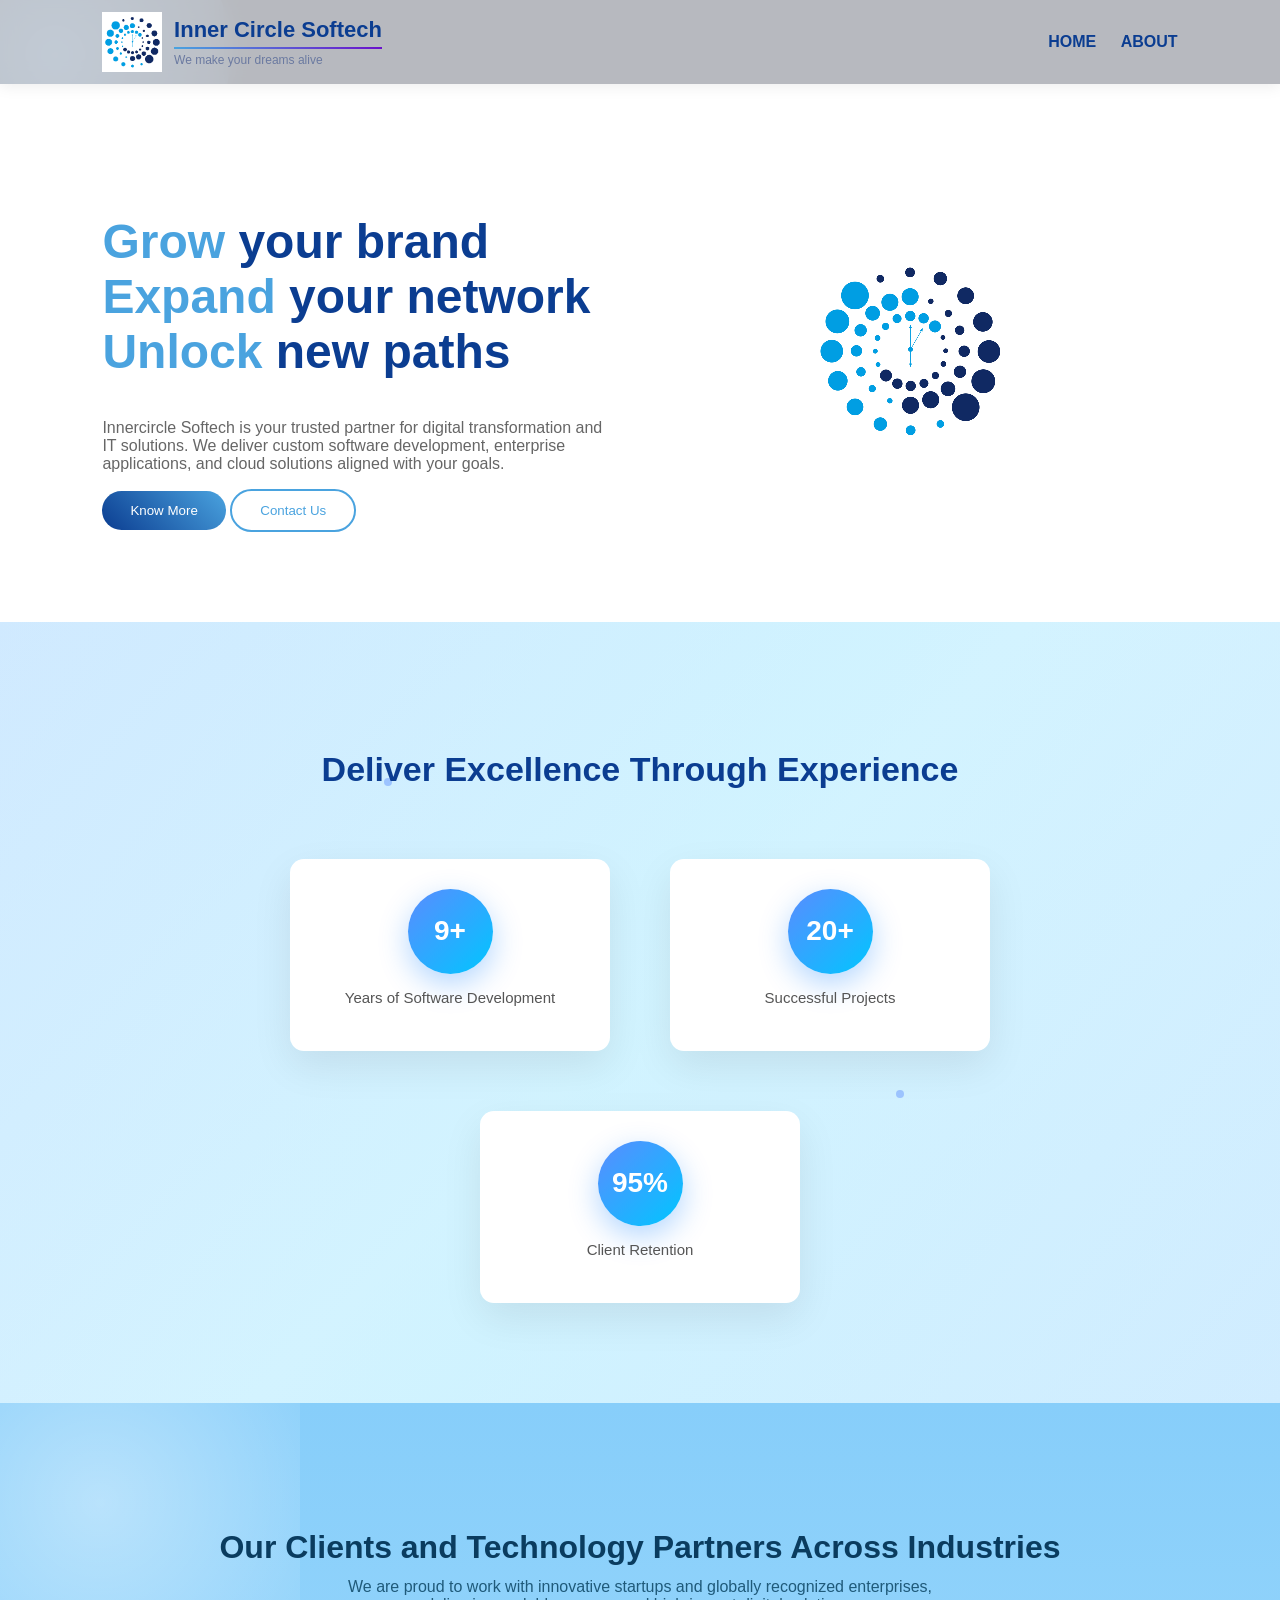
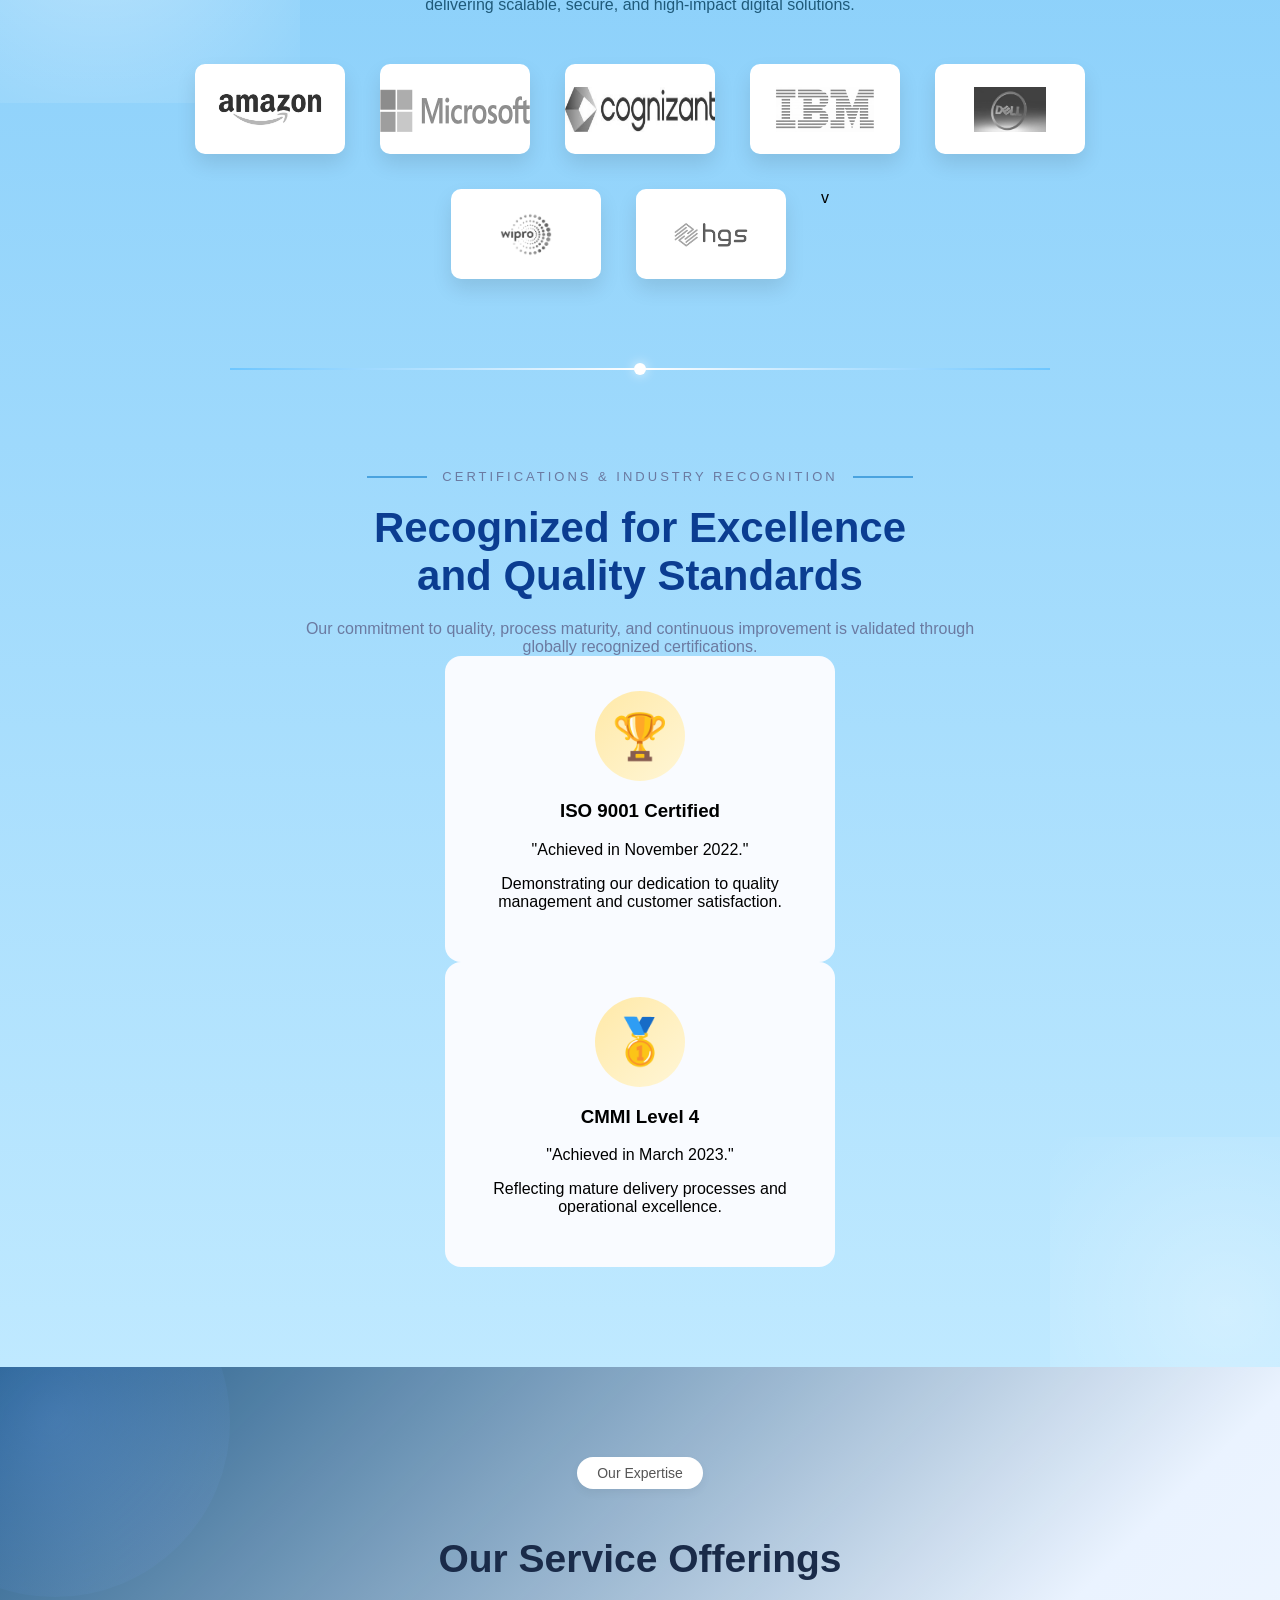
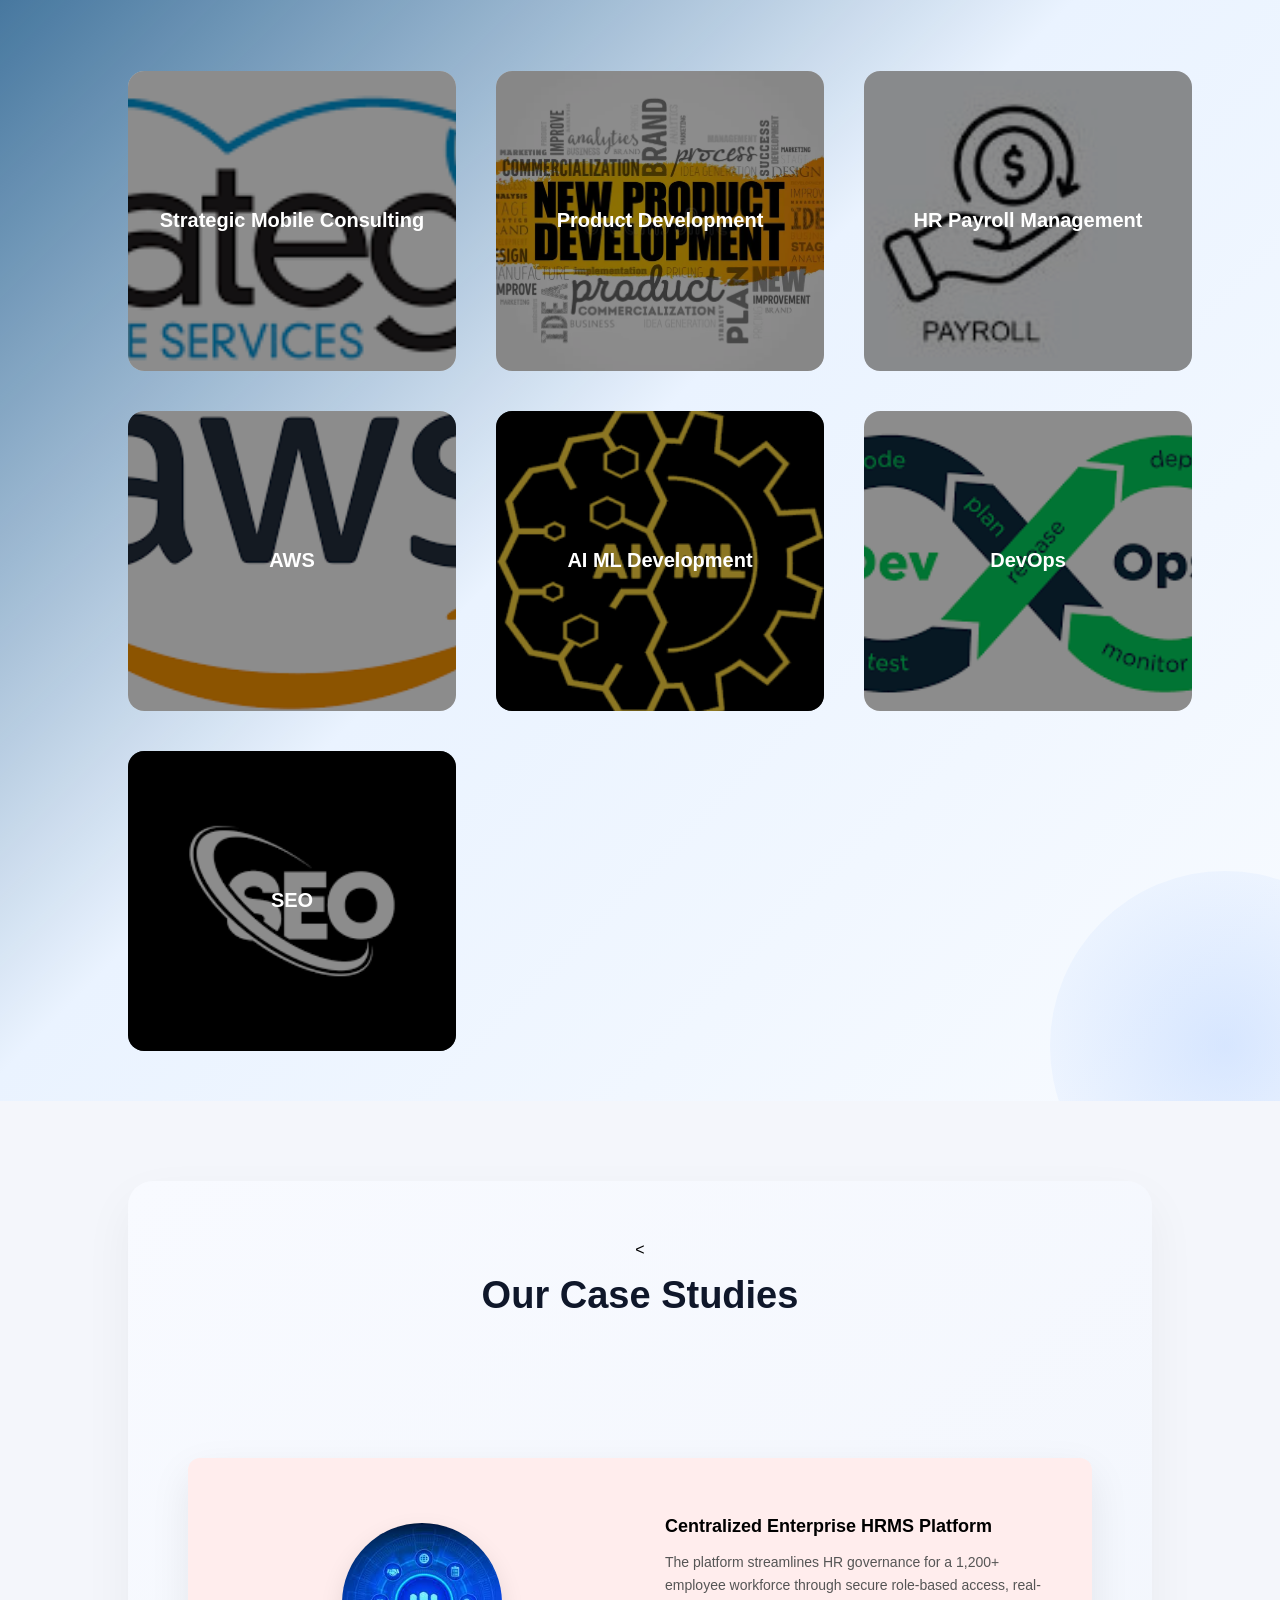
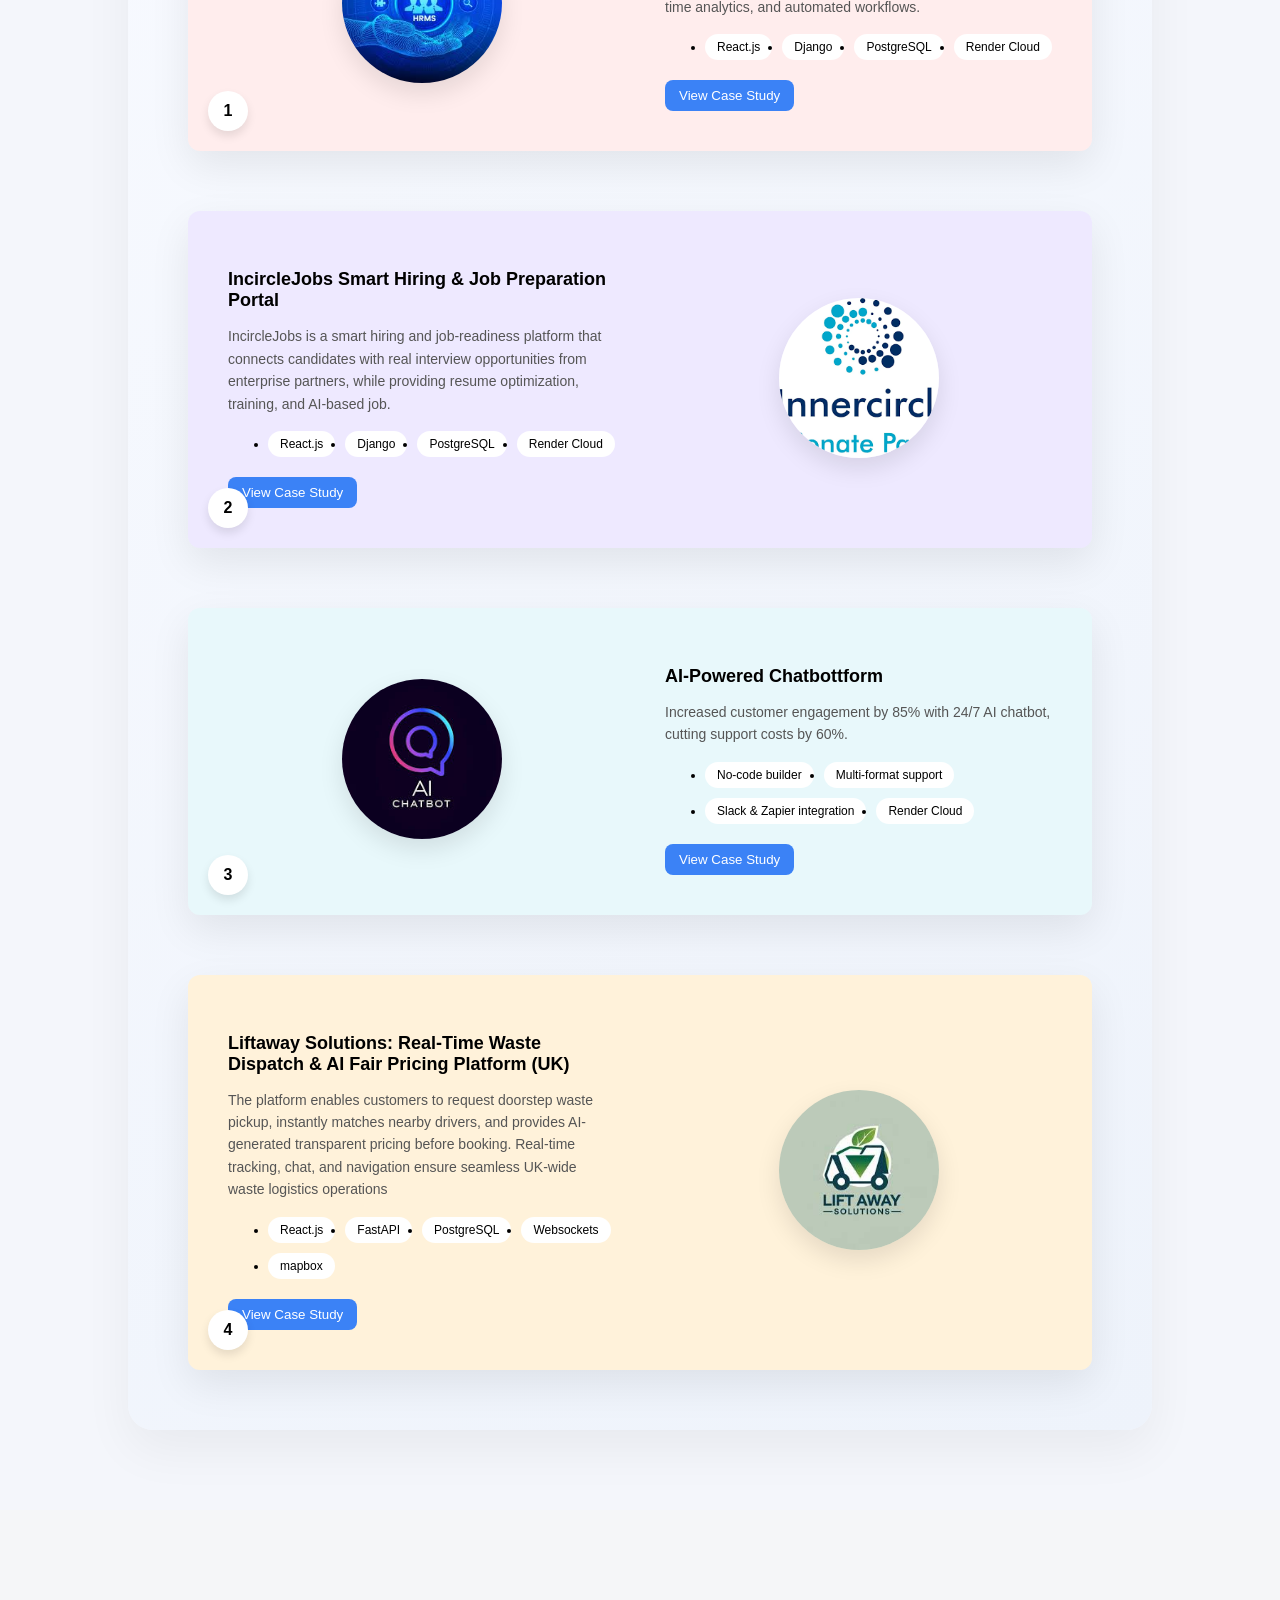
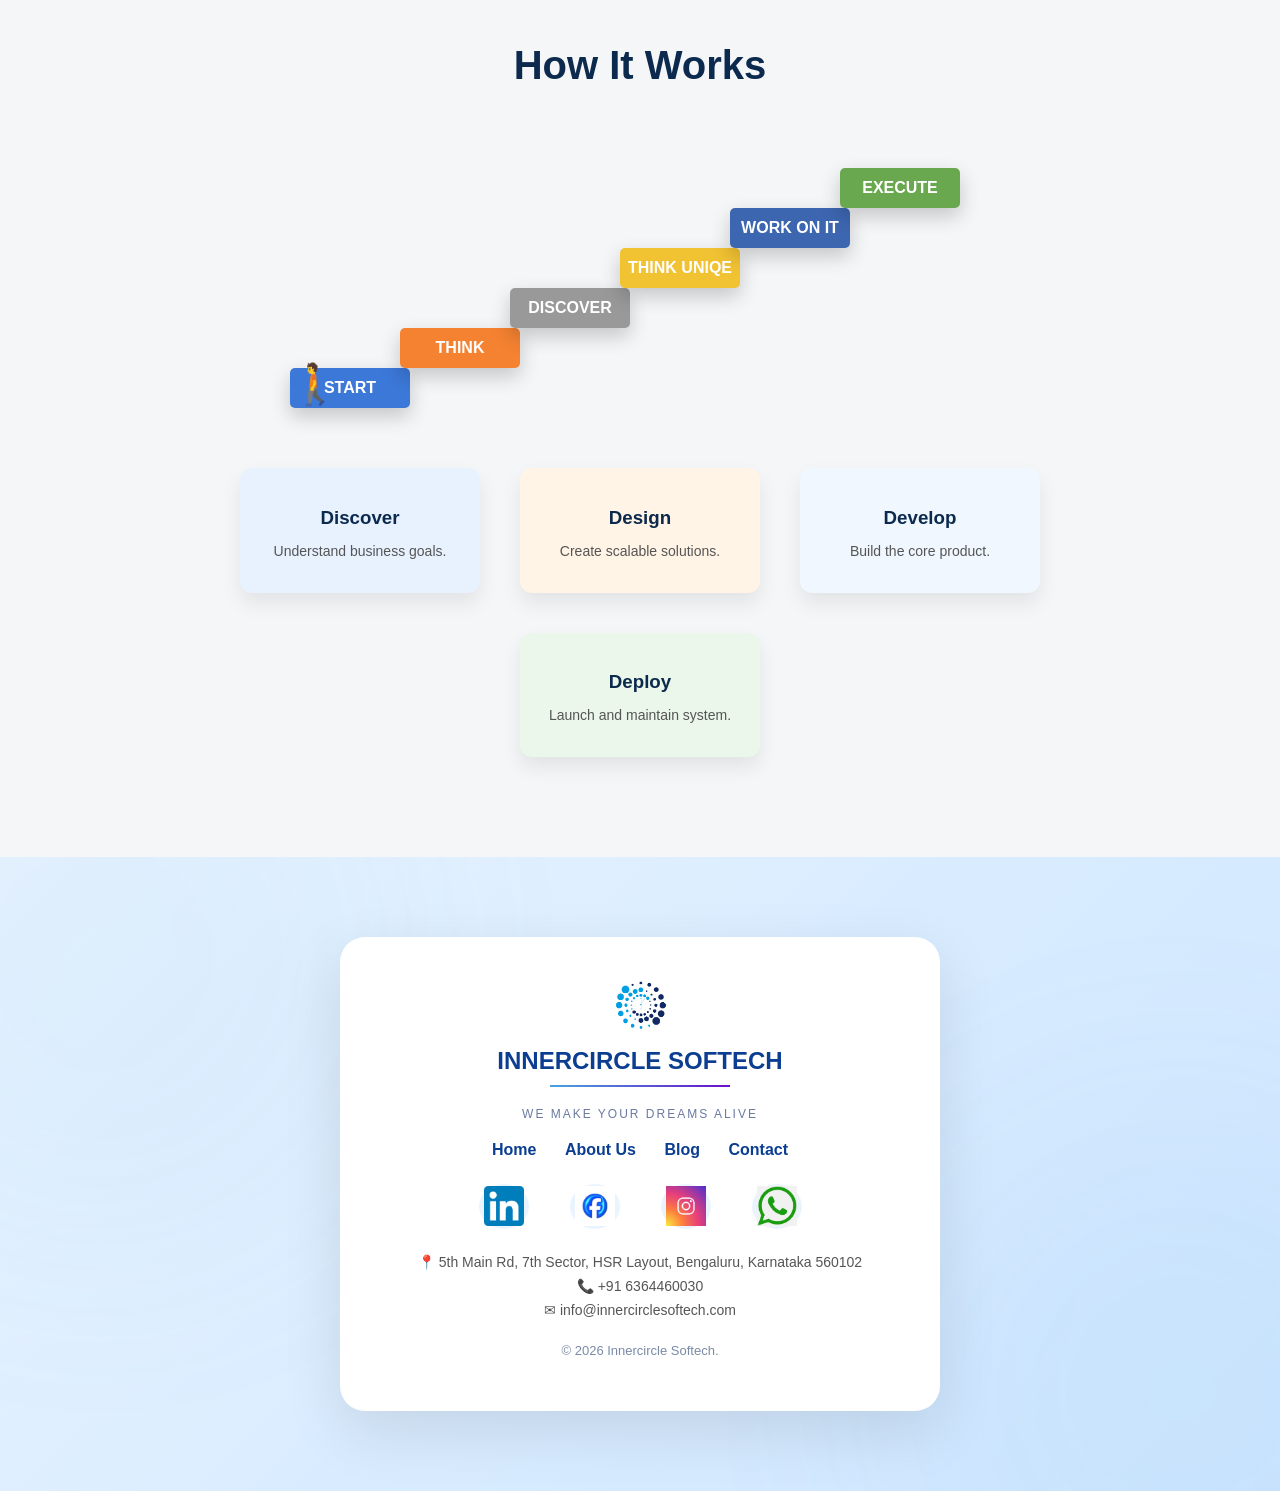
<file: index.html>
<!DOCTYPE html>
<html lang="en">
<head>
<meta charset="UTF-8">
<meta name="viewport" content="width=device-width, initial-scale=1.0">
<title>Innercircle Softech</title>

<link rel="stylesheet" href="style.css">

</head>

<body>

<header class="navbar">

    <div class="logo-container">
        <img src="a1.png" alt="Inner Circle Softech Logo">

        <div class="logo-text">
            <h2>Inner Circle Softech</h2>
            <div class="logo-line"></div>
            <p>We make your dreams alive</p>
        </div>
    </div>

    <nav>
        <a href="index.html">HOME</a>
        <a href="home.html">ABOUT</a>
            
        </a>
        
    </nav>

</header>

<!-- HERO -->
<section class="hero-new">

    <div class="hero-left">
        <h1>
            <span class="highlight">Grow</span> your brand <br>
            <span class="highlight">Expand</span> your network <br>
            <span class="highlight">Unlock</span> new paths
        </h1>

        <p>
            Innercircle Softech is your trusted partner for digital transformation
            and IT solutions. We deliver custom software development,
            enterprise applications, and cloud solutions aligned with your goals.
        </p>

        <div class="hero-buttons">
            <button class="btn-primary">Know More</button>
            <button class="btn-outline">Contact Us</button>
        </div>
    </div>

    <div class="hero-right">
        <img src="a1.png">
    </div>

</section>
<section class="stats animated-stats">

<div class="stats-bg">
<span></span>
<span></span>
<span></span>
</div>

<h2 class="stats-title">Deliver Excellence Through Experience</h2>

<div class="stats-container">

<div class="stat jump">
<div class="circle-btn">9+</div>
<p>Years of Software Development</p>
</div>

<div class="stat jump delay1">
<div class="circle-btn">20+</div>
<p>Successful Projects</p>
</div>

<div class="stat jump delay2">
<div class="circle-btn">95%</div>
<p>Client Retention</p>
</div>

</div>

</section>
<!-- ===============================
        CLIENTS & CERTIFICATIONS
================================ -->
<section class="clients-section">

    <!-- CLOUDS -->
    <div class="cloud cloud1"></div>
    <div class="cloud cloud2"></div>
    <div class="cloud cloud3"></div>

    <h2>Our Clients and Technology Partners Across Industries</h2>

    <p class="clients-sub">
        We are proud to work with innovative startups and globally recognized
        enterprises, delivering scalable, secure, and high-impact digital solutions.
    </p>

    <div class="client-logos">

        <div class="company">
            <img src="i1.jpg">
        </div>

        <div class="company">
            <img src="i2.png">
        </div>

        <div class="company">
            <img src="i3.jpg">
        </div>

        <div class="company">
            <img src="i4.png">
        </div>
        <div class="company">
            <img src="i5.jpg">
        </div>

        <div class="company">
            <img src="i6.png">
        </div>

        <div class="company">
            <img src="i7.png">
        </div>

        v

    </div>

    
    <!-- PARTITION DIVIDER -->
<div class="section-divider">
    <span></span>
</div>


    <!-- CERTIFICATION TITLE -->
    <div class="cert-title">
        <span></span>
        CERTIFICATIONS & INDUSTRY RECOGNITION
        <span></span>
    </div>

    <h1 class="cert-heading">
        Recognized for Excellence<br>
        and Quality Standards
    </h1>

    <p class="cert-sub">
        Our commitment to quality, process maturity, and continuous improvement
        is validated through globally recognized certifications.
    </p>

    <!-- CERTIFICATION CARDS -->
    
        <div class="certificate-card">

    <div class="certificate-badge">
        🏆
    </div>

    <h3>ISO 9001 Certified</h3>
    <p>"Achieved in November 2022."</p>
    <p>Demonstrating our dedication to quality management and customer satisfaction.</p>

</div>


<div class="certificate-card">

    <div class="certificate-badge">
        🥇
    </div>

    <h3>CMMI Level 4</h3>
    <p>"Achieved in March 2023."</p>
    <p>Reflecting mature delivery processes and operational excellence.</p>



    </div>

</section>
<div class="service-grid">
    
</div>


<section class="service-offerings">

<div class="section-top">
<span class="badge">Our Expertise</span>
<h2>Our Service Offerings</h2>
</div>

<div class="offerings-grid">

<div class="flip-card">
<div class="flip-inner">

<div class="flip-front consulting">
<h3>Strategic Mobile Consulting</h3>
</div>

<div class="flip-back">
<p> Strategic Mobile Consulting
At Innercircle Softech, our Strategic Mobile Consulting services help businesses succeed in today's digital-first world. To make sure that your application stands out in a crowded market, we specialize in cross-platform mobile development, user experience optimization, and mobile app strategy build scalable mobile applications.</p>
</div>

</div>
</div>


<div class="flip-card">
<div class="flip-inner">

<div class="flip-front product">
<h3>Product Development</h3>
</div>

<div class="flip-back">
<p>Product Development
Bring your ideas to life with powerful, high-impact Product Development services designed to fuel innovation and growth. We craft custom software solutions, implement agile development methodologies, and use cutting-edge technology stacks to create scalable, user-centric digital products End-to-end product development from idea to launch.</p>
</div>

</div>
</div>


<div class="flip-card">
<div class="flip-inner">

<div class="flip-front payroll">
<h3>HR Payroll Management</h3>
</div>

<div class="flip-back">
<p>Simplify your workforce operations with smart, efficient HR Payroll Management solutions built for modern businesses. Our services streamline employee payroll processing, ensure statutory compliance, and automate HR tasks like attendance, leave tracking, and salary disbursement. HR and payroll solutions for businesses.</p>
</div>

</div>
</div>


<div class="flip-card">
<div class="flip-inner">

<div class="flip-front aws">
<h3>AWS</h3>
</div>

<div class="flip-back">
<p>AWS
Make the most of Amazon Web Services (AWS) full potential to promote scalability, flexibility, and innovation across your digital infrastructure. Our areas of expertise are serverless application development, AWS cloud migration, and secure cloud architecture customized to meet your company's requirements Cloud deployment and scalable AWS infrastructure.</p>
</div>

</div>
</div>


<div class="flip-card">
<div class="flip-inner">

<div class="flip-front ai">
<h3>AI ML Development</h3>
</div>

<div class="flip-back">
<p>AI ML Development
Revolutionize your business with cutting-edge AI and ML development solutions with the aim of unleashing data-driven insights and automation. At Innercircle Softech, we develop intelligent systems with machine learning algorithms, predictive analytics, and natural language processing.AI and Machine Learning solutions for smart applications.</p>
</div>

</div>
</div>


<div class="flip-card">
<div class="flip-inner">

<div class="flip-front devops">
<h3>DevOps</h3>
</div>

<div class="flip-back">
<p>DevOps
Speed up your development cycle with scalable and automated DevOps solutions that make software delivery and infrastructure management a breeze. We bring CI/CD pipelines, cloud-native tools, and infrastructure as code (IaC) to deliver quicker deployments and greater reliability. CI/CD automation and DevOps infrastructure management.</p>
</div>

</div>
</div>


<div class="flip-card">
<div class="flip-inner">

<div class="flip-front seo">
<h3>SEO</h3>
</div>

<div class="flip-back">
<p>Improve website ranking and traffic using SEO strategies.</p>
</div>

</div>
</div>

</div>
</section>
<!-- ===============================
        CASE STUDIES SECTION
================================ -->
<section class="case-studies">

    <div class="case-container">

        <div class="section-header">
            <
            <h2>Our Case Studies</h2>
        </div>

        <div class="case-card">

            <div class="case-left">
                <h3>Centralized Enterprise HRMS Platform</h3>

                <p>
                    The platform streamlines HR governance for a 1,200+ employee workforce
                    through secure role-based access, real-time analytics,
                    and automated workflows.
                </p>

                <ul>
                    <li>React.js</li>
                    <li>Django</li>
                    <li>PostgreSQL</li>
                    <li>Render Cloud</li>
                </ul>

                <button class="btn-primary">View Case Study</button>
            </div>

            <div class="case-right">
                <img src="h1.jpg" alt="HRMS Case Study">
            </div>

        </div>
         <div class="case-card">

            <div class="case-left">
                <h3>IncircleJobs Smart Hiring & Job Preparation Portal</h3>

                <p>
                    IncircleJobs is a smart hiring and job-readiness platform that connects candidates with real interview opportunities from enterprise partners, while providing resume optimization, training, and AI-based job.
                </p>

                <ul>
                    <li>React.js</li>
                    <li>Django</li>
                    <li>PostgreSQL</li>
                    <li>Render Cloud</li>
                </ul>

                <button class="btn-primary">View Case Study</button>
            </div>

            <div class="case-right">
                <img src="h2.png" alt="HRMS Case Study">
            </div>

        </div>
 <div class="case-card">

            <div class="case-left">
                <h3>AI-Powered Chatbottform</h3>

                <p>
                    Increased customer engagement by 85% with 24/7 AI chatbot, cutting support costs by 60%.
                </p>

                <ul>
                    <li>No-code builder</li>
                    <li>Multi-format support</li>
                    <li>Slack & Zapier integration</li>
                    <li>Render Cloud</li>
                </ul>

                <button class="btn-primary">View Case Study</button>
            </div>

            <div class="case-right">
                <img src="h3.jpg" alt="HRMS Case Study">
            </div>

        </div>
 <div class="case-card">

            <div class="case-left">
                <h3>Liftaway Solutions: Real-Time Waste Dispatch & AI Fair Pricing Platform (UK)</h3>

                <p>
                    The platform enables customers to request doorstep waste pickup, instantly matches nearby drivers, and provides AI-generated transparent pricing before booking. Real-time tracking, chat, and navigation ensure seamless UK-wide waste logistics operations
                </p>

                <ul>
                    <li>React.js</li>
                    <li>FastAPI</li>
                    <li>PostgreSQL</li>
                    <li>Websockets </li>
                      <li>mapbox </li>
                </ul>

                <button class="btn-primary">View Case Study</button>
            </div>

            <div class="case-right">
                <img src="h4.jpg" alt="HRMS Case Study">
            </div>

        </div>


    </div>

</section>

<!-- HOW IT WORKS - STAIR ROADMAP -->

<section class="success-roadmap">

<h2 class="roadmap-title">How It Works</h2>

<div class="stairs-container">

<div class="step step1">START</div>
<div class="step step2">THINK</div>
<div class="step step3">DISCOVER</div>
<div class="step step4">THINK UNIQE</div>
<div class="step step5">WORK ON IT</div>
<div class="step step6">EXECUTE</div>

<div class="walker">🚶</div>

</div>

<div class="steps-info">

<div class="info-box">
<h3>Discover</h3>
<p>Understand business goals.</p>
</div>

<div class="info-box">
<h3>Design</h3>
<p>Create scalable solutions.</p>
</div>

<div class="info-box">
<h3>Develop</h3>
<p>Build the core product.</p>
</div>

<div class="info-box">
<h3>Deploy</h3>
<p>Launch and maintain system.</p>
</div>

</div>

</section>

            

<!-- ===============================
        COMPANY FOOTER SECTION
================================ -->
<section class="company-footer">

    <div class="footer-circle">
        <div class="footer-waves">
    <span></span>
    <span></span>
    <span></span>


        <!-- Logo + Title -->
        <div class="footer-logo">
            <img src="a1.png" alt="logo">
            <h2>INNERCIRCLE SOFTECH</h2>
            <div class="footer-line"></div>
            <p>WE MAKE YOUR DREAMS ALIVE</p>
        </div>
</span>
<span>
        <!-- Navigation -->
        <div class="footer-links">
            <a href="#">Home</a>
            <a href="#">About Us</a>
            <a href="#">Blog</a>
            <a href="#">Contact</a>
        </div>
</span>
<span>
        <!-- Social Icons -->
       <div class="footer-social">

    <a href="#" class="social facebook">
        <img src="l1.png" alt="Facebook">
    </a>

    <a href="#" class="social linkedin">
        <img src="l2.jpg" alt="LinkedIn">
    </a>

    <a href="#" class="social instagram">
        <img src="l3.jpg" alt="Instagram">
    </a>

    <a href="#" class="social portfolio">
        <img src="l4.png" alt="Portfolio">
    </a>

</div>
        <!-- Contact Info -->
        <div class="footer-contact">
            <p>📍 5th Main Rd, 7th Sector, HSR Layout, Bengaluru, Karnataka 560102</p>
            <p>📞 +91 6364460030</p>
            <p>✉ info@innercirclesoftech.com</p>
        </div>

        <p class="copyright">
            © 2026 Innercircle Softech.
        </p>
        </div>
</span>
    </div>

</section>
</file>
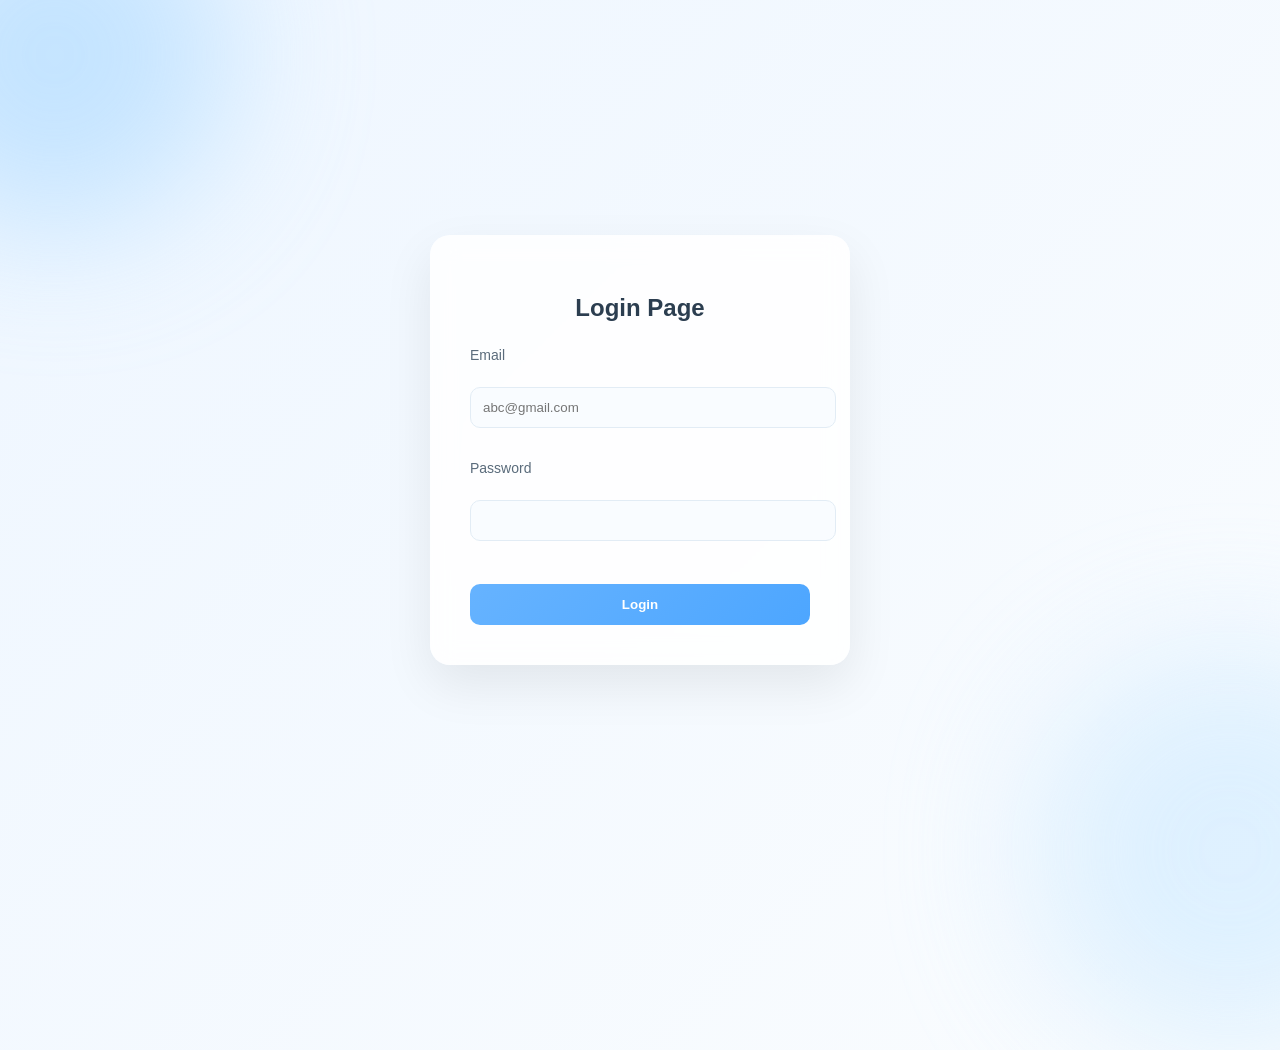
<file: login.html>
<!DOCTYPE html>
<html>
<head>
<title>Login</title>
<link rel="stylesheet" href="style1.css">
</head>

<body>
    

<div class="container">
<div class="form-box">


<h2>Login Page</h2>

<form onsubmit="loginUser(event)">

<label>Email</label><br>
<input type="text" id="email"
 placeholder="abc@gmail.com"required><br><br>

<label>Password</label><br>
<input type="password" id="password" required><br><br>

<button type="submit">Login</button>

</form>

<script>

function loginUser(event){

event.preventDefault();

alert("Login Successful");

window.location.href="index.html";

}
function loginUser(event){

    event.preventDefault();

    const loginEmail =
        document.getElementById("email").value;

    const loginPassword =
        document.getElementById("password").value;

    /* Get stored data */
    const savedEmail =
        localStorage.getItem("registeredEmail");

    const savedPassword =
        localStorage.getItem("registeredPassword");

    /* Check match */
    if(loginEmail === savedEmail &&
       loginPassword === savedPassword){

        alert("Login Successful");
        window.location.href="index.html";

    } else {
        alert("Invaild Email or Password");
    }
}


</script>

</body>
</html>
</file>
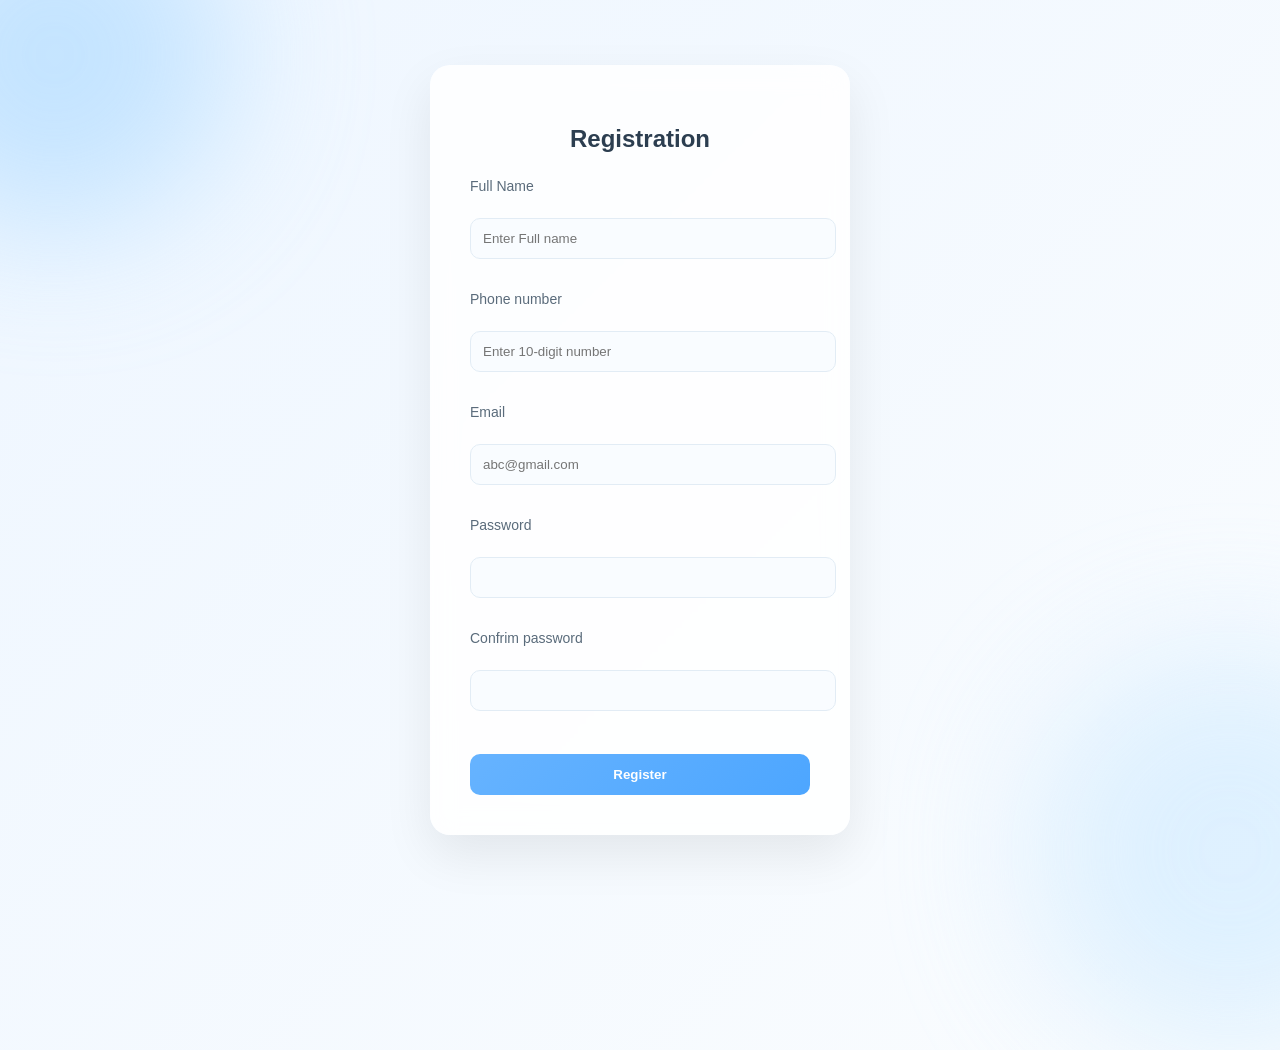
<file: regiester.html>
<!DOCTYPE html>
<html>
<head>
<title>Register</title>
<link rel="stylesheet" href="style1.css">
</head>

<body>


<div class="container">
<div class="form-box">

<h2>Registration</h2>

<form onsubmit="registerUser(event)">

<label>Full Name</label><br>
<input type="text" 
 placeholder="Enter Full name"required><br><br>

<label>Phone number</label><br>
<input 
    type="tel"
    id="phone"
    name="phone"
    pattern="[0-9]{10}"
    maxlength="10"
    inputmode="numeric"
    placeholder="Enter 10-digit number"
    required><br><br>

<label>Email</label><br>
<input type="email" id="email"required
 placeholder="abc@gmail.com"><br><br>

<label>Password</label><br>
<input type="password" id="password"required><br><br>

<label>Confrim password</label><br>
<input type="password" id="password"required><br><br>

<button type="submit">Register</button>

</form>

<script>

function registerUser(event){

event.preventDefault();

alert("Registration Successful");

window.location.href="login.html";

}

function registerUser(event){

    event.preventDefault();

    const email = document.getElementById("email").value;
    const password = document.getElementById("password").value;

    /* Save user data */
    localStorage.setItem("registeredEmail", email);
    localStorage.setItem("registeredPassword", password);

    alert("Registration Successful");

    window.location.href="login.html";
}
</script>


</body>
</html>
</file>
<file: style.css>
/* ===============================
   GLOBAL STYLE
================================*/
/* SKY FLOATING SHAPES */

body::before,
body::after{
content:"";
position:fixed;
width:350px;
height:350px;
background:radial-gradient(circle,rgba(120,190,255,0.35),transparent);
border-radius:50%;
z-index:-1;
animation:floatSky 12s ease-in-out infinite;
}

body::before{
top:-120px;
left:-120px;
}

body::after{
bottom:-120px;
right:-120px;
animation-delay:5s;
}

@keyframes floatSky{

0%{
transform:translateY(0px);
}

50%{
transform:translateY(-40px);
}

100%{
transform:translateY(0px);
}

}

/* ===============================
   NAVBAR (GLASS EFFECT)
================================*/
.navbar{
    display:flex;
    justify-content:space-between;
    align-items:center;
    padding:12px 8%;
    position:sticky;
    top:0;
    z-index:1000;
    background:rgba(255,255,255,0.7);
    backdrop-filter:blur(10px);
    box-shadow:0 2px 15px rgba(0,0,0,0.08);
}

.navbar a{
    color:#0b3d91;
    margin-left:20px;
    text-decoration:none;
    font-weight:600;
    transition:.3s;
}

.navbar a:hover{
    color:#4aa3df;
}

/* ===============================
   LOGO AREA
================================*/
.logo-container{
    display:flex;
    align-items:center;
    gap:12px;
}

.logo-container img{
    height:60px;
}

.logo-text h2{
    margin:0;
    color:#0b3d91;
    font-size:22px;
}

.logo-line{
    width:100%;
    height:2px;
    background:linear-gradient(90deg,#4aa3df,#6a11cb);
    margin:4px 0;
    animation:lineGlow 3s infinite alternate;
}

@keyframes lineGlow{
    from{opacity:.5;}
    to{opacity:1;}
}

.logo-text p{
    margin:0;
    font-size:12px;
    color:#6b7aa1;
}

/* ===============================
   HERO SECTION
================================*/
.hero{
background:transparent;
}
.hero{
    height:100vh;
    display:flex;
    justify-content:center;
    align-items:center;
    text-align:center;
    background:linear-gradient(-45deg,#eaf2ff,#dce8ff,#f3f7ff,#e8f0ff);
    background-size:400% 400%;
    animation:gradientMove 15s ease infinite;
}

@keyframes gradientMove{
    0%{background-position:0% 50%;}
    50%{background-position:100% 50%;}
    100%{background-position:0% 50%;}
}

.glow-text{
    font-size:52px;
    color:#0b3d91;
    animation:fadeDown 1s ease;
}

/* ===============================
   HERO NEW SECTION
================================*/
.hero-new{
    display:flex;
    align-items:center;
    justify-content:space-between;
    padding:90px 8%;
    flex-wrap:wrap;
    background:#ffffff;
}

.hero-left{
    flex:1;
    animation:slideLeft 1.2s ease;
}

.hero-left h1{
    font-size:48px;
    color:#0b3d91;
}

.highlight{
    color:#4aa3df;
}

.hero-left p{
    margin-top:20px;
    color:#666;
    max-width:500px;
}

/* BUTTONS */
.btn-primary{
    background:linear-gradient(45deg,#0b3d91,#4aa3df);
    color:white;
    padding:12px 28px;
    border:none;
    border-radius:30px;
    cursor:pointer;
    transition:.4s;
}

.btn-primary:hover{
    transform:translateY(-4px);
    box-shadow:0 10px 25px rgba(74,163,223,.4);
}

.btn-outline{
    background:white;
    border:2px solid #4aa3df;
    color:#4aa3df;
    padding:12px 28px;
    border-radius:30px;
}

.btn-outline:hover{
    background:#4aa3df;
    color:white;
}

/* HERO IMAGE */
.hero-right{
    flex:1;
    text-align:center;
    animation:slideRight 0.3s ease;
}

.hero-right img{
    max-width:90%;
    animation:floatImage 4s ease-in-out infinite;
}

@keyframes floatImage{
    0%,100%{transform:translateY(0);}
    50%{transform:translateY(-15px);}
}

/* ===============================
   STATS SECTION (LIGHT SIMPLE)
================================*/
.stats{
    text-align:center;
    padding:80px 20px;
    background:#f9fbfd;
}

.stats h2{
    color:#0b3d91;
}

.stats-container{
    display:flex;
    justify-content:center;
    gap:40px;
    flex-wrap:wrap;
}

.stat{
    background:white;
    padding:30px;
    border-radius:12px;
    width:240px;
    box-shadow:0 4px 12px rgba(0,0,0,0.05);
    transition:.3s;
    animation:softFloat 6s ease-in-out infinite;
}

.stat:nth-child(2){ animation-delay:1s; }
.stat:nth-child(3){ animation-delay:2s; }

.stat:hover{
    transform:translateY(-6px);
}

.stat h3{
    font-size:42px;
    color:#4aa3df;
}

@keyframes softFloat{
    0%,100%{transform:translateY(0);}
    50%{transform:translateY(-8px);}
}

/* ===============================
   CARDS
================================*/
.cards{
    display:grid;
    grid-template-columns:repeat(auto-fit,minmax(240px,1fr));
    gap:25px;
    margin-top:30px;
}

.card{
    background:white;
    padding:30px;
    border-radius:15px;
    box-shadow:0 10px 25px rgba(0,0,0,0.08);
    transition:.4s;
}

.card:hover{
    transform:translateY(-12px);
}

/* ===============================
   CTA SECTION
================================*/
.cta{
    background:linear-gradient(45deg,#0b3d91,#4aa3df);
    color:white;
    padding:70px;
    text-align:center;
}

/* ===============================
   FOOTER
================================*/
footer{
    background:#0b3d91;
    color:white;
    text-align:center;
    padding:25px;
}

/* ===============================
   SCROLL REVEAL
================================*/
.reveal{
    opacity:0;
    transform:translateY(60px);
    transition:1s all ease;
}

.reveal.active{
    opacity:1;
    transform:translateY(0);
}

/* ===============================
   BASIC ANIMATIONS
================================*/
@keyframes fadeDown{
    from{opacity:0; transform:translateY(-40px);}
    to{opacity:1; transform:translateY(0);}
}

@keyframes slideLeft{
    from{opacity:0; transform:translateX(-80px);}
    to{opacity:1; transform:translateX(0);}
}

@keyframes slideRight{
    from{opacity:0; transform:translateX(80px);}
    to{opacity:1; transform:translateX(0);}
}
/* Service Section Layout */
.services {
    display: flex;
    gap: 25px;
    justify-content: center;
    flex-wrap: wrap;
    padding: 40px 20px;
}

/* Service Card */
.service-box {
    background: #ffffff;
    padding: 30px;
    border-radius: 15px;
    text-align: center;
    width: 280px;
    box-shadow: 0 8px 20px rgba(0,0,0,0.06);
    transition: 0.3s;
}

.service-box:hover {
    transform: translateY(-8px);
}

/* ===== BUTTON STYLE ===== */
.service-btn {
    display: inline-block;
    margin-top: 15px;
    padding: 12px 28px;
    border-radius: 40px;
    text-decoration: none;
    font-weight: 600;
    color: #2c3e50;
    position: relative;
    overflow: hidden;

    /* Light animated background */
    background: linear-gradient(135deg,
        #e3f2fd,
        #fce4ec,
        #e8f5e9,
        #fff3e0
    );

    background-size: 300% 300%;
    animation: btnGradient 7s ease infinite;

    box-shadow: 0 5px 15px rgba(0,0,0,0.08);
    transition: all 0.4s ease;
}

/* Gradient Animation */
@keyframes btnGradient {
    0% { background-position: 0% 50%; }
    50% { background-position: 100% 50%; }
    100% { background-position: 0% 50%; }
}

/* Glow Hover */
.service-btn::after {
    content: "";
    position: absolute;
    inset: 0;
    background: radial-gradient(circle, rgba(255,255,255,0.7), transparent);
    opacity: 0;
    transition: 0.4s;
}

.service-btn:hover {
    transform: translateY(-3px) scale(1.05);
    box-shadow: 0 10px 22px rgba(0,0,0,0.15);
}

.service-btn:hover::after {
    opacity: 1;
}
/* Button Style */
.services-btn {
    display: inline-block;
    padding: 14px 32px;
    font-size: 18px;
    font-weight: 600;
    text-decoration: none;
    color: #2c3e50;
    border-radius: 50px;
    position: relative;
    overflow: hidden;

    /* Light Gradient Background */
    background: linear-gradient(135deg, #e3f2fd, #fce4ec, #e8f5e9);
    background-size: 300% 300%;

    /* Smooth animation */
    animation: gradientMove 6s ease infinite;

    box-shadow: 0 6px 18px rgba(0,0,0,0.08);
    transition: all 0.4s ease;
}

/* Gradient movement */
@keyframes gradientMove {
    0% { background-position: 0% 50%; }
    50% { background-position: 100% 50%; }
    100% { background-position: 0% 50%; }
}

/* Glow layer */
.services-btn::before {
    content: "";
    position: absolute;
    inset: 0;
    border-radius: 50px;
    background: radial-gradient(circle, rgba(255,255,255,0.6), transparent 70%);
    opacity: 0;
    transition: 0.4s;
}

/* Hover Effect */
.services-btn:hover {
    transform: translateY(-4px) scale(1.05);
    box-shadow: 0 12px 25px rgba(0,0,0,0.15);
}

.services-btn:hover::before {
    opacity: 1;
}
/* =================================
        LIGHT MODERN FOOTER
=================================*/

.company-footer{
    position:relative;
    padding:80px 8%;
    text-align:center;
    overflow:hidden;

    /* Light gradient background */
    background:linear-gradient(
        135deg,
        #f8fbff,
        #eef4ff,
        #f3f8ff
    );
}

/* ===============================
   SOFT ANIMATED BACKGROUND BLOBS
================================*/

.company-footer::before,
.company-footer::after{
    content:"";
    position:absolute;
    border-radius:50%;
    filter:blur(80px);
    opacity:.4;
    z-index:0;
}

.company-footer::before{
    width:300px;
    height:300px;
    background:#4aa3df;
    top:-80px;
    left:-80px;
    animation:blobMove 18s ease-in-out infinite;
}

.company-footer::after{
    width:350px;
    height:350px;
    background:#c3dafe;
    bottom:-120px;
    right:-100px;
    animation:blobMove 22s ease-in-out infinite;
}

@keyframes blobMove{
    0%,100%{transform:translate(0,0);}
    50%{transform:translate(60px,-40px);}
}

/* ===============================
        FOOTER CONTENT
================================*/

.footer-content{
    position:relative;
    z-index:2;
    max-width:900px;
    margin:auto;
}

/* LOGO */
.footer-logo img{
    width:55px;
}

.footer-logo h2{
    margin:10px 0 5px;
    color:#0b3d91;
}

.footer-logo p{
    font-size:12px;
    letter-spacing:2px;
    color:#6b7aa1;
}

/* animated line */
.footer-line{
    width:180px;
    height:2px;
    margin:10px auto 20px;
    background:linear-gradient(90deg,#4aa3df,#6a11cb);
}

/* ===============================
        NAV LINKS
================================*/

.footer-links{
    margin:20px 0;
}

.footer-links a{
    text-decoration:none;
    color:#0b3d91;
    margin:0 15px;
    font-weight:600;
    position:relative;
    transition:.3s;
}

.footer-links a:hover{
    color:#4aa3df;
}

/* underline animation */
.footer-links a::after{
    content:"";
    position:absolute;
    width:0%;
    height:2px;
    background:#4aa3df;
    left:0;
    bottom:-4px;
    transition:.4s;
}

.footer-links a:hover::after{
    width:100%;
}

/* ===============================
        SOCIAL ICONS
================================*/

.footer-social{
    margin:25px 0;
}

.footer-social a{
    display:inline-flex;
    justify-content:center;
    align-items:center;
    width:45px;
    height:45px;
    border-radius:50%;
    margin:0 8px;
    text-decoration:none;
    color:white;
    font-size:18px;

    background:linear-gradient(135deg,#4aa3df,#0b3d91);
    transition:.4s;
}

.footer-social a:hover{
    transform:translateY(-5px) scale(1.1);
    box-shadow:0 10px 20px rgba(74,163,223,.3);
}

/* ===============================
        CONTACT INFO
================================*/

.footer-contact p{
    margin:8px 0;
    color:#555;
    font-size:14px;
}

/* COPYRIGHT */
.copyright{
    margin-top:25px;
    font-size:13px;
    color:#7a8aa6;
}
/* =================================
   CLIENTS & CERTIFICATIONS SECTION
=================================*/

.clients-section{
    text-align:center;
    padding:90px 8%;
    background:#f8fbff;
}

.clients-section h2{
    color:#0b3d91;
    margin-bottom:10px;
}

.clients-sub{
    color:#6b7aa1;
    max-width:800px;
    margin:auto;
}

/* ===============================
   CLIENT LOGOS
================================*/

.client-logos{
    margin-top:40px;
    display:flex;
    flex-wrap:wrap;
    justify-content:center;
    gap:50px;
}

.client-logos img{
    height:45px;
    opacity:.7;
    transition:.4s;
    filter:grayscale(100%);
}

.client-logos img:hover{
    opacity:1;
    filter:grayscale(0%);
    transform:scale(1.1);
}

/* ===============================
   CERTIFICATION TITLE
================================*/

.cert-title{
    margin-top:70px;
    font-size:13px;
    letter-spacing:3px;
    color:#6b7aa1;
    display:flex;
    align-items:center;
    justify-content:center;
    gap:15px;
}

.cert-title span{
    width:60px;
    height:2px;
    background:#4aa3df;
}

/* MAIN HEADING */

.cert-heading{
    color:#0b3d91;
    font-size:42px;
    margin:20px 0;
}

.cert-sub{
    color:#6b7aa1;
    max-width:700px;
    margin:auto;
}

/* ===============================
   CERTIFICATION CARDS
================================*/

.certifications{
    margin-top:50px;
    display:flex;
    justify-content:center;
    gap:40px;
    flex-wrap:wrap;
}

.cert-card{
    background:white;
    padding:35px;
    width:320px;
    border-radius:14px;
    box-shadow:0 8px 20px rgba(0,0,0,0.06);
    transition:.4s;
}

.cert-card:hover{
    transform:translateY(-10px);
    box-shadow:0 15px 35px rgba(0,0,0,0.12);
}

.cert-icon{
    font-size:40px;
    margin-bottom:15px;
}

.cert-card h3{
    color:#0b3d91;
}

.cert-card p{
    font-weight:600;
    color:#4aa3df;
}

.cert-card small{
    color:#666;
}
/* ===============================
   COMPANY LOGO GRID
================================*/

.client-logos{
    display:flex;
    justify-content:center;
    gap:30px;
    flex-wrap:wrap;
    margin-top:50px;
}

/* company card */
.company{
    width:180px;
    height:110px;
    display:flex;
    justify-content:center;
    align-items:center;
    border-radius:14px;
    transition:.5s;
    animation:floatCompany 4s ease-in-out infinite;
}

/* floating animation */
@keyframes floatCompany{
    0%,100%{
        transform:translateY(0);
    }
    50%{
        transform:translateY(-10px);
    }
}

/* logo */
.company img{
    max-width:120px;
    opacity:.8;
    transition:.4s;
}

.company:hover img{
    opacity:1;
    transform:scale(1.1);
}

/* ===============================
   UNIQUE BACKGROUND COLORS
================================*/

/* Light Blue */
.company1{
    background:linear-gradient(135deg,#e8f3ff,#f6fbff);
}

/* Light Purple */
.company2{
    background:linear-gradient(135deg,#f3ecff,#faf7ff);
    animation-delay:.5s;
}

/* Light Cyan */
.company3{
    background:linear-gradient(135deg,#e9fbff,#f4feff);
    animation-delay:1s;
}

/* Light Peach */
.company4{
    background:linear-gradient(135deg,#fff1ea,#fff8f4);
    animation-delay:1.5s;
}

/* hover glow */
.company:hover{
    transform:translateY(-12px) scale(1.05);
    box-shadow:0 15px 35px rgba(0,0,0,0.08);
}
/* ===============================
   CERTIFICATE CELEBRATION STYLE
================================*/

.certificate-card{
    background:#f9fbff;
    padding:35px;
    border-radius:16px;
    text-align:center;
    width:320px;
    position:relative;
    overflow:hidden;
    transition:.4s;
}

/* soft hover lift */
.certificate-card:hover{
    transform:translateY(-10px);
    box-shadow:0 15px 40px rgba(0,0,0,0.08);
}

/* ===============================
   CELEBRATION BADGE
================================*/

.certificate-badge{
    font-size:45px;
    width:90px;
    height:90px;
    margin:auto;
    display:flex;
    justify-content:center;
    align-items:center;
    border-radius:50%;

    background:linear-gradient(135deg,#ffe9a8,#fff6d6);

    animation:celebratePulse 2.5s infinite;
    position:relative;
}

/* glowing pulse */
@keyframes celebratePulse{
    0%{
        transform:scale(1);
        box-shadow:0 0 0 rgba(255,200,0,0.5);
    }
    50%{
        transform:scale(1.12);
        box-shadow:0 0 25px rgba(255,200,0,0.6);
    }
    100%{
        transform:scale(1);
        box-shadow:0 0 0 rgba(255,200,0,0.5);
    }
}

/* ===============================
   SPARKLE CELEBRATION EFFECT
================================*/

.certificate-badge::before,
.certificate-badge::after{
    content:"✨";
    position:absolute;
    font-size:18px;
    opacity:0;
    animation:sparkle 3s infinite;
}

.certificate-badge::before{
    top:-10px;
    left:-10px;
}

.certificate-badge::after{
    bottom:-10px;
    right:-10px;
    animation-delay:1.5s;
}

@keyframes sparkle{
    0%{
        opacity:0;
        transform:scale(.5);
    }
    50%{
        opacity:1;
        transform:scale(1.3);
    }
    100%{
        opacity:0;
        transform:scale(.5);
    }
}
.clients-section{
    text-align:center;
}
.certificate-card{
    text-align:center;  /* center text */
    margin:auto;        /* extra safety centering */
}
.service-offerings-image {
    text-align: center;
    padding: 40px 0;
    background: #f8f9fb;
}

.offerings-img {
    max-width: 90%;
    height: auto;
    border-radius: 10px;
    box-shadow: 0 10px 30px rgba(0,0,0,0.1);
}
/* ===============================
   OUR SERVICE OFFERINGS - LIGHT THEME
================================ */

.service-offerings {
    padding: 80px 6%;
    background: linear-gradient(to right, #f8fbff, #eef3ff);
    text-align: center;
}

.section-top .badge {
    display: inline-block;
    padding: 8px 20px;
    font-size: 14px;
    background: #ffffff;
    border-radius: 25px;
    color: #555;
    margin-bottom: 15px;
    box-shadow: 0 4px 10px rgba(0,0,0,0.05);
}

.section-top h2 {
    font-size: 42px;
    font-weight: 700;
    margin-bottom: 60px;
    color: #1e2a4a;
}

/* Grid */
.offerings-grid {
    display: grid;
    grid-template-columns: repeat(3, 1fr);
    gap: 35px;
}

/* Cards */
.card {
    height: 220px;
    display: flex;
    align-items: center;
    justify-content: center;
    border-radius: 12px;
    font-size: 20px;
    font-weight: 600;
    text-align: center;
    color: #2c3e50;
    background: #ffffff;
    box-shadow: 0 8px 25px rgba(0,0,0,0.06);
    transition: all 0.3s ease;
}

/* Hover */
.card:hover {
    transform: translateY(-8px);
    box-shadow: 0 15px 35px rgba(0,0,0,0.1);
}

/* Light Pastel Background Variations */

.consulting {
    background: linear-gradient(135deg, #e8f0ff, #f4f7ff);
}

.product {
    background: linear-gradient(135deg, #f3e8ff, #faf5ff);
}

.payroll {
    background: linear-gradient(135deg, #edf2f7, #f8fafc);
}

.aws {
    background: linear-gradient(135deg, #fff4e6, #fff9ed);
}

.ai {
    background: linear-gradient(135deg, #e0f7fa, #f0fdfa);
}

.devops {
    background: linear-gradient(135deg, #e6fffa, #f0fdf4);
}

/* Responsive */

@media (max-width: 992px) {
    .offerings-grid {
        grid-template-columns: repeat(2, 1fr);
    }
}

@media (max-width: 600px) {
    .offerings-grid {
        grid-template-columns: 1fr;
    }

    .section-top h2 {
        font-size: 30px;
    }

}
/* ===============================
   MODERN CASE STUDY ANIMATION
================================ */

/* Floating card */
.case-card {
    display: flex;
    align-items: center;
    gap: 50px;
    background: #ffffff;
    padding: 40px;
    border-radius: 20px;
    box-shadow: 0 15px 40px rgba(0,0,0,0.08);
    animation: floatCard 4s ease-in-out infinite;
    transition: 0.4s ease;
}

@keyframes floatCard {
    0% { transform: translateY(0px); }
    50% { transform: translateY(-10px); }
    100% { transform: translateY(0px); }
}

/* Fade In */
.fade-in {
    animation: fadeIn 1.2s ease forwards;
}

@keyframes fadeIn {
    from { opacity: 0; }
    to { opacity: 1; }
}

/* Fade Up */
.fade-up {
    animation: fadeUp 1s ease forwards;
}

@keyframes fadeUp {
    from {
        opacity: 0;
        transform: translateY(40px);
    }
    to {
        opacity: 1;
        transform: translateY(0);
    }
}

/* Slide Left */
.slide-left {
    animation: slideLeft 1s ease forwards;
}

@keyframes slideLeft {
    from {
        opacity: 0;
        transform: translateX(-60px);
    }
    to {
        opacity: 1;
        transform: translateX(0);
    }
}

/* Slide Right */
.slide-right {
    animation: slideRight 1s ease forwards;
}

@keyframes slideRight {
    from {
        opacity: 0;
        transform: translateX(60px);
    }
    to {
        opacity: 1;
        transform: translateX(0);
    }
}

/* Image Zoom Hover */
.case-right img {
    width: 100%;
    max-width: 400px;
    border-radius: 15px;
    transition: 0.4s ease;
}

.case-right img:hover {
    transform: scale(1.08);
}

/* Button Pulse Animation */
.pulse-btn {
    animation: pulse 2s infinite;
}

@keyframes pulse {
    0% { box-shadow: 0 0 0 0 rgba(30, 58, 138, 0.6); }
    70% { box-shadow: 0 0 0 15px rgba(30, 58, 138, 0); }
    100% { box-shadow: 0 0 0 0 rgba(30, 58, 138, 0); }
}
.section-header {
    text-align: center;
    margin-bottom: 50px;
}

.section-header h2 {
    font-size: 36px;
    margin-top: 15px;
    color: #0f172a;
    text-align: center;   /* makes sure heading is centered */
}

.section-header .badge {
    display: inline-block;  /* keeps badge centered */
}
/* ===============================
   OVAL BLINK ANIMATION
================================ */

.heading-wrapper {
    position: relative;
    display: inline-block;
}

.heading-wrapper h2 {
    position: relative;
    z-index: 2;
    font-size: 36px;
    color: #0f172a;
}

/* Oval Shape */
.oval-blink {
    position: absolute;
    top: 50%;
    left: 50%;
    width: 280px;
    height: 80px;
    background: radial-gradient(circle, rgba(30,58,138,0.3) 0%, rgba(30,58,138,0.1) 60%, transparent 100%);
    border-radius: 50%;
    transform: translate(-50%, -50%);
    z-index: 1;
    animation: blinkOval 2s infinite ease-in-out;
}

/* Blinking Effect */
@keyframes blinkOval {
    0% {
        opacity: 0.3;
        transform: translate(-50%, -50%) scale(1);
    }
    50% {
        opacity: 0.8;
        transform: translate(-50%, -50%) scale(1.1);
    }
    100% {
        opacity: 0.3;
        transform: translate(-50%, -50%) scale(1);
    }
}
/* ===============================
   ROTATING OVAL LIGHT EFFECT
================================ */

.heading-wrapper {
    position: relative;
    display: inline-block;
    padding: 30px 60px;
}

/* Heading */
.heading-wrapper h2 {
    position: relative;
    z-index: 2;
    font-size: 38px;
    font-weight: 600;
    color: #0f172a;
}

/* Animated Oval */
.rotating-oval {
    position: absolute;
    top: 50%;
    left: 50%;
    width: 380px;
    height: 140px;
    border-radius: 50%;
    transform: translate(-50%, -50%);
    z-index: 1;

    background: conic-gradient(
        from 0deg,
        rgba(30,58,138,0.2),
        rgba(30,58,138,0.05),
        rgba(30,58,138,0.2)
    );

    animation: rotateOval 6s linear infinite;
    filter: blur(20px);
}

/* Rotation Animation */
@keyframes rotateOval {
    0% {
        transform: translate(-50%, -50%) rotate(0deg);
    }
    100% {
        transform: translate(-50%, -50%) rotate(360deg);
    }
}
/* ===============================
   SUCCESS STORIES BOX DESIGN
================================ */

.case-studies {
    padding: 80px 10%;
    display: flex;
    justify-content: center;
}

/* Main Box */
.case-container {
    background: linear-gradient(145deg, #f8faff, #eef3fb);
    padding: 60px;
    border-radius: 25px;
    max-width: 1100px;
    width: 100%;
    box-shadow: 0 20px 50px rgba(0,0,0,0.05);
}

/* Center Heading */
.section-header {
    text-align: center;
    margin-bottom: 50px;
}

.section-header h2 {
    font-size: 38px;
    font-weight: 600;
    color: #0f172a;
}

/* Card Layout */
.case-card {
    display: flex;
    align-items: center;
    justify-content: center;
    gap: 50px;
}

/* Left Content */
.case-left {
    flex: 1;
}

.case-left h3 {
    margin-bottom: 15px;
}

.case-left p {
    margin-bottom: 20px;
    color: #555;
}

/* Image */
.case-right {
    flex: 1;
    text-align: center;
}

.case-right img {
    width: 100%;
    max-width: 380px;
    border-radius: 18px;
    box-shadow: 0 15px 30px rgba(0,0,0,0.08);
}

/* Responsive */
@media(max-width: 900px){
    .case-card {
        flex-direction: column;
        text-align: center;
    }
}


.case-card:hover img {
    transform: scale(1.1);
}

/* Title */
.case-left h3 {
    margin-bottom: 10px;
    font-size: 18px;
}

.case-left p {
    font-size: 14px;
    margin-bottom: 10px;
}

/* Button */
.case-left button {
    background: #3b82f6;
    border: none;
    padding: 8px 14px;
    border-radius: 8px;
    color: white;
    cursor: pointer;
}
/* SUCCESS ROADMAP */

.success-roadmap{
padding:100px 10%;
background:#f5f6f8;
text-align:center;
}

.roadmap-title{
font-size:40px;
margin-bottom:70px;
color:#0c2a4d;
}

/* stairs container */

.stairs-container{
position:relative;
width:700px;
height:250px;
margin:auto;
}

/* steps */

.step{
position:absolute;
width:120px;
height:40px;
color:white;
font-weight:bold;
display:flex;
align-items:center;
justify-content:center;
border-radius:5px;
box-shadow:0 8px 20px rgba(0,0,0,0.2);
}

/* step positions */

.step1{
background:#3c78d8;
left:0;
bottom:0;
}

.step2{
background:#f58231;
left:110px;
bottom:40px;
}

.step3{
background:#999;
left:220px;
bottom:80px;
}

.step4{
background:#f1c232;
left:330px;
bottom:120px;
}

.step5{
background:#3d66b0;
left:440px;
bottom:160px;
}

.step6{
background:#6aa84f;
left:550px;
bottom:200px;
}

/* walking person */

.walker{
position:absolute;
font-size:40px;
bottom:0;
left:0;
animation:walkSteps 6s linear infinite;
}

/* animation */

@keyframes walkSteps{

0%{
left:0;
bottom:0;
}

20%{
left:110px;
bottom:40px;
}

40%{
left:220px;
bottom:80px;
}

60%{
left:330px;
bottom:120px;
}

80%{
left:440px;
bottom:160px;
}

100%{
left:550px;
bottom:200px;
}

}

/* info section */

.steps-info{
display:flex;
justify-content:center;
gap:40px;
margin-top:60px;
flex-wrap:wrap;
}

.info-box{
background:white;
padding:20px;
width:200px;
border-radius:10px;
box-shadow:0 10px 20px rgba(0,0,0,0.1);
}
.steps-info{
display:flex;
justify-content:center;
gap:40px;
margin-top:60px;
flex-wrap:wrap;
}

/* common box style */

.info-box{
padding:20px;
width:200px;
border-radius:12px;
box-shadow:0 10px 20px rgba(0,0,0,0.08);
transition:0.3s;
}

.info-box:hover{
transform:translateY(-8px);
}

/* light colors */

.info-box:nth-child(1){
background:#e8f2ff;   /* light blue */
}

.info-box:nth-child(2){
background:#fff4e6;   /* light orange */
}

.info-box:nth-child(3){
background:#f0f7ff;   /* soft sky */
}

.info-box:nth-child(4){
background:#eaf7ea;   /* light green */
}

/* text */

.info-box h3{
color:#0c2a4d;
margin-bottom:8px;
}

.info-box p{
font-size:14px;
color:#555;
}
/* SERVICES SECTION */

.services-wrapper{
padding:100px 10%;
background:linear-gradient(270deg,#eef2ff,#f8fafc,#eef2ff);
background-size:400% 400%;
animation:bgMove 8s ease infinite;
text-align:center;
border-radius:20px;
margin:80px auto;
max-width:1200px;
box-shadow:0 20px 40px rgba(0,0,0,0.1);
}

/* title */

.services-title{
font-size:38px;
margin-bottom:50px;
color:#0c2a4d;
}

/* container */

.services-container{
display:flex;
justify-content:center;
gap:40px;
flex-wrap:wrap;
}

/* service cards */

.service-box{
background:white;
padding:30px;
width:260px;
border-radius:12px;
box-shadow:0 10px 25px rgba(0,0,0,0.1);
transition:0.4s;
}

/* hover animation */

.service-box:hover{
transform:translateY(-10px) scale(1.03);
box-shadow:0 15px 35px rgba(0,0,0,0.15);
}

/* text */

.service-box h3{
color:#0c2a4d;
margin-bottom:10px;
}

.service-box p{
color:#555;
font-size:14px;
margin-bottom:20px;
}

/* button */

.service-btn{
display:inline-block;
padding:10px 18px;
background:#0c2a4d;
color:white;
border-radius:6px;
text-decoration:none;
font-size:14px;
transition:0.3s;
}

.service-btn:hover{
background:#2d5891;
}

/* background animation */

@keyframes bgMove{
0%{background-position:0% 50%;}
50%{background-position:100% 50%;}
100%{background-position:0% 50%;}
}

/* mobile */

@media(max-width:768px){

.services-container{
flex-direction:column;
align-items:center;
}

}
/* SERVICES SECTION */

.services-wrapper{
padding:100px 10%;
background:linear-gradient(270deg,#eef2ff,#f8fafc,#eef2ff);
background-size:400% 400%;
animation:bgMove 8s ease infinite;
text-align:center;
border-radius:20px;
margin:80px auto;
max-width:1200px;
box-shadow:0 20px 40px rgba(0,0,0,0.1);
}

.services-title{
font-size:38px;
margin-bottom:50px;
color:#0c2a4d;
}

.services-container{
display:flex;
justify-content:center;
gap:40px;
flex-wrap:wrap;
}

/* common card style */

.service-box{
padding:30px;
width:260px;
border-radius:14px;
box-shadow:0 10px 25px rgba(0,0,0,0.1);
transition:0.4s;
position:relative;
overflow:hidden;
}

/* different colors */

.service-box:nth-child(1){
background:#eaf3ff;
border-top:5px solid #2f6bcc;
}

.service-box:nth-child(2){
background:#fff4e6;
border-top:5px solid #f97316;
}

.service-box:nth-child(3){
background:#eafaf1;
border-top:5px solid #22c55e;
}

/* hover animation */

.service-box:hover{
transform:translateY(-12px) scale(1.05);
box-shadow:0 20px 40px rgba(0,0,0,0.15);
}

/* glow animation */

.service-box::before{
content:"";
position:absolute;
width:120%;
height:120%;
top:-10%;
left:-10%;
background:linear-gradient(120deg,transparent,rgba(255,255,255,0.6),transparent);
transform:rotate(25deg);
opacity:0;
transition:0.6s;
}

.service-box:hover::before{
opacity:1;
left:100%;
}

/* text */

.service-box h3{
margin-bottom:10px;
color:#0c2a4d;
}

.service-box p{
color:#555;
font-size:14px;
margin-bottom:20px;
}

/* button */

.service-btn{
display:inline-block;
padding:10px 18px;
background:#0c2a4d;
color:white;
border-radius:6px;
text-decoration:none;
font-size:14px;
transition:0.3s;
}

.service-btn:hover{
background:#95b9e7f3;
}

/* background animation */

@keyframes bgMove{
0%{background-position:0% 50%;}
50%{background-position:100% 50%;}
100%{background-position:0% 50%;}
}

/* mobile */

@media(max-width:768px){

.services-container{
flex-direction:column;
align-items:center;
}

}
/* CASE STUDIES */
.case-studies{
padding:80px 10%;
background:#f4f6fb;
}

.case-container{
display:flex;
flex-direction:column;
gap:60px;
}

/* CARD STYLE */

.case-card{
display:flex;
align-items:center;
justify-content:space-between;
padding:40px;
border-radius:12px;
position:relative;
overflow:hidden;
opacity:0;
transform:translateY(40px);
animation:fadeUp 0.8s forwards;
}

/* LIGHT COLORS */

.case-card:nth-child(2){
background:#ffeded;
}

.case-card:nth-child(3){
background:#eee9ff;
}

.case-card:nth-child(4){
background:#e8f8fb;
}

.case-card:nth-child(5){
background:#fff2da;
}

/* ZIG ZAG */

.case-card:nth-child(even){
flex-direction:row-reverse;
}

/* LEFT CONTENT */

.case-left{
max-width:500px;
}

.case-left h3{
margin-bottom:10px;
}

.case-left p{
font-size:14px;
line-height:1.6;
margin-bottom:15px;
}

.case-left ul{
display:flex;
flex-wrap:wrap;
gap:10px;
margin-bottom:20px;
}

.case-left ul li{
background:white;
padding:6px 12px;
border-radius:20px;
font-size:12px;
}

/* IMAGE */

.case-right img{
width:160px;
height:160px;
border-radius:50%;
object-fit:cover;
box-shadow:0 10px 25px rgba(0,0,0,0.1);
}

/* STEP NUMBER */

.case-card::before{
content:counter(step);
counter-increment:step;
position:absolute;
bottom:20px;
left:20px;
background:white;
width:40px;
height:40px;
border-radius:50%;
display:flex;
align-items:center;
justify-content:center;
font-weight:bold;
box-shadow:0 5px 10px rgba(0,0,0,0.1);
}

/* RESET COUNTER */

.case-container{
counter-reset:step;
}

/* ANIMATION */

@keyframes fadeUp{
to{
opacity:1;
transform:translateY(0);
}
}
/* ===============================
   STATS SECTION
================================*/

.stats{
position:relative;
padding:100px 10%;
text-align:center;
overflow:hidden;
background:linear-gradient(135deg,#eaf3ff,#f6fbff,#eaf6ff);
}

/* Animated Gradient Overlay */

.stats::before{
content:"";
position:absolute;
width:200%;
height:200%;
background:linear-gradient(120deg,
rgba(120,160,255,0.15),
rgba(0,200,255,0.15),
rgba(120,160,255,0.15));
animation:moveGradient 12s linear infinite;
top:-50%;
left:-50%;
z-index:0;
}

@keyframes moveGradient{

0%{
transform:rotate(0deg);
}

100%{
transform:rotate(360deg);
}

}

/* Floating light particles */

.stats-bg span{
position:absolute;
width:8px;
height:8px;
background:#7aa6ff;
border-radius:50%;
opacity:.6;
animation:particleMove 8s linear infinite;
}

.stats-bg span:nth-child(1){
top:20%;
left:30%;
}

.stats-bg span:nth-child(2){
top:60%;
left:70%;
animation-delay:2s;
}

.stats-bg span:nth-child(3){
top:80%;
left:40%;
animation-delay:4s;
}

@keyframes particleMove{

0%{
transform:translateY(0);
opacity:0;
}

50%{
opacity:1;
}

100%{
transform:translateY(-120px);
opacity:0;
}

}

/* TITLE */

.stats-title{
position:relative;
font-size:34px;
margin-bottom:70px;
font-weight:600;
color:#333;
z-index:2;
}

/* CONTAINER */

.stats-container{
display:flex;
justify-content:center;
gap:60px;
flex-wrap:wrap;
position:relative;
z-index:2;
}

/* STAT CARD */

.stat{
background:white;
padding:30px 40px;
border-radius:14px;
box-shadow:0 15px 40px rgba(0,0,0,0.08);
transition:all .4s ease;
animation:cardFloat 4s ease-in-out infinite;
}

.stat:hover{
transform:translateY(-10px) scale(1.05);
box-shadow:0 20px 50px rgba(0,0,0,0.15);
}

/* Circle */

.circle-btn{
width:85px;
height:85px;
border-radius:50%;
background:linear-gradient(135deg,#5a8cff,#00c6ff);
color:white;
display:flex;
align-items:center;
justify-content:center;
font-size:28px;
font-weight:bold;
margin:auto;
margin-bottom:15px;
box-shadow:0 10px 30px rgba(0,120,255,0.3);
}

/* TEXT */

.stat p{
font-size:15px;
color:#555;
}

/* Floating card animation */

@keyframes cardFloat{

0%{
transform:translateY(0px);
}

50%{
transform:translateY(-12px);
}

100%{
transform:translateY(0px);
}

}

/* delay animation */

.delay1{
animation-delay:1s;
}

.delay2{
animation-delay:2s;
}
/* ===============================
   CLIENTS SECTION SKY STYLE
================================ */

.clients-section{
    position:relative;
    padding:100px 10%;
    text-align:center;
    overflow:hidden;
    background:linear-gradient(to bottom,#87CEFA,#bfe9ff);
}

/* soft floating light */

.clients-section::before{
    content:"";
    position:absolute;
    width:400px;
    height:400px;
    background:radial-gradient(circle,rgba(255,255,255,0.4),transparent);
    top:-100px;
    left:-100px;
    animation:floatLight 12s ease-in-out infinite;
}

.clients-section::after{
    content:"";
    position:absolute;
    width:350px;
    height:350px;
    background:radial-gradient(circle,rgba(255,255,255,0.3),transparent);
    bottom:-120px;
    right:-120px;
    animation:floatLight 16s ease-in-out infinite;
}

/* animation */

@keyframes floatLight{

0%{
transform:translateY(0);
}

50%{
transform:translateY(-40px);
}

100%{
transform:translateY(0);
}

}

/* TITLE */

.clients-section h2{
color:#0a3c5f;
font-size:32px;
margin-bottom:12px;
position:relative;
z-index:1;
}

/* SUBTEXT */

.clients-sub{
color:#1f5a7a;
max-width:650px;
margin:auto;
margin-bottom:50px;
position:relative;
z-index:1;
}

/* LOGOS */

.client-logos{
display:flex;
justify-content:center;
flex-wrap:wrap;
gap:35px;
position:relative;
z-index:1;
}

/* COMPANY BOX */

.company{
width:150px;
height:90px;
background:white;
display:flex;
align-items:center;
justify-content:center;
border-radius:10px;
box-shadow:0 10px 20px rgba(0,0,0,0.1);
transition:0.3s;
}

.company img{
max-width:100%;
max-height:60px;
}

/* hover */

.company:hover{
transform:translateY(-6px);
box-shadow:0 18px 35px rgba(0,0,0,0.15);
}
/* ===============================
   SECTION DIVIDER
================================ */

.section-divider{
position:relative;
width:100%;
height:60px;
display:flex;
align-items:center;
justify-content:center;
margin:60px 0;
}

/* line */

.section-divider::before{
content:"";
width:80%;
height:2px;
background:linear-gradient(to right,#6ec6ff,#ffffff,#6ec6ff);
position:absolute;
}

/* glowing dot */

.section-divider span{
width:12px;
height:12px;
background:#ffffff;
border-radius:50%;
box-shadow:0 0 12px rgba(255,255,255,0.8);
animation:moveDot 4s linear infinite;
}

/* animation */

@keyframes moveDot{

0%{
transform:translateX(-300px);
}

50%{
transform:translateX(0);
}

100%{
transform:translateX(300px);
}

}
/* ===============================
   SERVICE OFFERINGS SECTION
================================ */

.service-offerings{
    position:relative;
    padding:90px 10%;
    background:linear-gradient(135deg,#3aa6ee7e,#eaf3ff,#f8fbff);
    overflow:hidden;
}

/* soft glowing shapes */

.service-offerings::before,
.service-offerings::after{
content:"";
position:absolute;
width:350px;
height:350px;
background:radial-gradient(circle,rgba(120,170,255,0.25),transparent);
border-radius:50%;
animation:floatBlue 5s ease-in-out infinite;
}

.service-offerings::before{
top:-120px;
left:-120px;
}

.service-offerings::after{
bottom:-120px;
right:-120px;
animation-delay:4s;
}

/* floating animation */

@keyframes floatBlue{

20%{
transform:translateY(0);
}

50%{
transform:translateY(-30px);
}

100%{
transform:translateY(0);
}

}

/* section header */

.section-top{
text-align:center;
margin-bottom:60px;
}

.section-top h2{
font-size:39px;
color:#1a2b49;
}

.badge{
background:#0954c4;
color:#1635a1;
padding:6px 14px;
border-radius:20px;
font-size:14px;
}

/* grid */

.offerings-grid{
display:grid;
grid-template-columns:repeat(auto-fit,minmax(250px,1fr));
gap:30px;
}

/* cards */

.card{
background:#c4d0d3;
padding:40px 25px;
border-radius:12px;
box-shadow:0 10px 25px rgba(0,0,0,0.08);
transition:0.3s;
text-align:center;
}

.card:hover{
transform:translateY(-8px);
box-shadow:0 15px 35px rgba(0,0,0,0.15);
}
.card{
position:relative;
height:180px;
display:flex;
flex-direction:column;
justify-content:center;
align-items:center;
border-radius:12px;
color:white;
overflow:hidden;
background-size:cover;
background-position:center;
box-shadow:0 10px 25px rgba(0,0,0,0.2);
}

/* overlay for readability */

.card::before{
content:"";
position:absolute;
top:0;
left:0;
width:100%;
height:100%;
background:rgba(0,0,0,0.45);
}


/* GRID SPACE BETWEEN CARDS */

.offerings-grid{
display:grid;
grid-template-columns:repeat(auto-fit,minmax(250px,1fr));
gap:80px;
margin-top:90px;
}

/* FLIP CARD */

.flip-card{
height:260px;
perspective:1000px;
}

.flip-inner{
position:relative;
width:100%;
height:100%;
transition:transform 0.9s;
transform-style:preserve-3d;
}

.flip-card:hover .flip-inner{
transform:rotateY(180deg);
}

/* FRONT + BACK */

.flip-front,
.flip-back{
position:absolute;
width:100%;
height:100%;
border-radius:16px;
display:flex;
align-items:center;
justify-content:center;
text-align:center;
padding:20px;
color:white;
backface-visibility:hidden;
overflow:hidden;
}

/* IMAGE BACKGROUND */

.flip-front{
background-size:cover;
background-position:center;
}

/* DARK OVERLAY */

.flip-front::before{
content:"";
position:absolute;
top:0;
left:0;
width:100%;
height:100%;
background:rgba(0,0,0,0.45);
}

.flip-front h3{
position:relative;
z-index:2;
font-size:20px;
}

/* BACK SIDE */

.flip-back{
background:#87a5d8f3;
transform:rotateY(180deg);
font-size:14px;
line-height:1.6;
}

/* BACKGROUND IMAGES */

.consulting{
background-image:url("j1.png");
}

.product{
background-image:url("j2.webp");
}

.payroll{
background-image:url("j3.jpg");
}

.aws{
background-image:url("j5.png");
}

.ai{
background-image:url("j6.png");
}

.devops{
background-image:url("j7.png");
}

.seo{
background-image:url("j8.png");
}

/* ===============================
   COMPANY FOOTER
================================*/

.company-footer{
    background: linear-gradient(135deg,#eaf4ff,#d9ecff,#cfe6ff);
    padding:80px 20px;
    display:flex;
    justify-content:center;
    align-items:center;
    position:relative;
    overflow:hidden;
}

/* Moving light shapes */
.company-footer::before,
.company-footer::after{
    content:"";
    position:absolute;
    width:600px;
    height:600px;
    background:rgba(74,163,223,0.15);
    border-radius:50%;
    filter:blur(120px);
    animation:moveLight 12s infinite alternate ease-in-out;
}

.company-footer::before{
    top:-200px;
    left:-200px;
}

.company-footer::after{
    bottom:-200px;
    right:-200px;
    animation-duration:16s;
}

@keyframes moveLight{
    0%{
        transform:translate(0,0) scale(1);
    }
    50%{
        transform:translate(100px,50px) scale(1.2);
    }
    100%{
        transform:translate(-50px,80px) scale(1);
    }
}


/* Footer box */
.footer-circle{
    background:white;
    width:520px;
    border-radius:25px;
    padding:40px;
    text-align:center;
    box-shadow:0 20px 60px rgba(0,0,0,0.1);
    position:relative;
    z-index:2;
    animation:floatFooter 6s ease-in-out infinite;
}

/* Floating effect */
@keyframes floatFooter{
    0%{transform:translateY(0);}
    50%{transform:translateY(-8px);}
    100%{transform:translateY(0);}
}


/* Footer links */
.footer-links a{
    margin:0 12px;
    text-decoration:none;
    color:#0b3d91;
    font-weight:600;
    transition:0.3s;
}

.footer-links a:hover{
    color:#4aa3df;
}


/* Social icons */
.footer-social a{
    margin:0 8px;
    width:40px;
    height:40px;
    display:inline-flex;
    justify-content:center;
    align-items:center;
    border-radius:50%;
    background:#eaf4ff;
    color:#0b3d91;
    transition:0.3s;
}

.footer-social a:hover{
    background:#4aa3df;
    color:white;
    transform:scale(1.2);
}
.footer-social{
    margin-top:25px;
    display:flex;
    justify-content:center;
    gap:25px;
}

.footer-social a{
    width: 50px;
    height:45px;
    display:flex;
    align-items:center;
    justify-content:center;
    border-radius:50%;
    background:#eaf4ff;
    transition:0.3s;
    animation:floatIcon 4s ease-in-out infinite;
}

.footer-social a img{
    width:40px;
    height:40px;
}

/* Hover effect */
.footer-social a:hover{
    transform:translateY(-6px) scale(1.1);
    background:#4aa3df;
}

/* floating animation */
@keyframes floatIcon{
    0%{transform:translateY(0);}
    50%{transform:translateY(-6px);}
    100%{transform:translateY(0);}
}
.about-company{
    padding:80px 8%;
    background:#f4f8ff;
    font-family:Segoe UI;
}

/* container */
.about-container{
    display:flex;
    align-items:center;
    justify-content:center;
    gap:60px;
    flex-wrap:wrap;
}

/* image */
.about-image img{
    width:480px;
    border-radius:14px;
    box-shadow:0 10px 30px rgba(0,0,0,0.1);
}

/* text */
.about-text{
    max-width:600px;
}

.about-text h1{
    font-size:40px;
    color:#1c2e4a;
    margin-bottom:20px;
}

.about-text p{
    line-height:1.7;
    color:#5c6b80;
}

/* mission vision */
.mission-vision{
    margin-top:60px;
    display:flex;
    gap:30px;
    justify-content:center;
    flex-wrap:wrap;
}

/* cards */
.card{
    background:white;
    padding:30px;
    border-radius:12px;
    width:420px;
    box-shadow:0 8px 25px rgba(0,0,0,0.05);
    transition:0.3s;
}

.card h3{
    margin-bottom:10px;
    color:#1c2e4a;
}

.card p{
    color:#6b7a90;
}

/* hover animation */
.card:hover{
    transform:translateY(-6px);
    box-shadow:0 12px 35px rgba(0,0,0,0.08);
}
.about-header {
  background: #178DA8;
  color: white;
  padding: 120px 20px;
  text-align: center;
  position: relative;
  overflow: hidden;
}

/* Container */
.about-container {
  max-width: 800px;
  margin: 0 auto;
}

/* Title animation */
.title {
  font-size: 48px;
  font-weight: 700;
  margin-bottom: 20px;
  opacity: 0;
  transform: translateY(-30px);
  animation: slideDown 1s ease forwards;
}

/* Subtitle animation */
.subtitle {
  font-size: 18px;
  line-height: 1.6;
  opacity: 0;
  transform: translateY(30px);
  animation: slideUp 1s ease forwards;
  animation-delay: 0.4s;
}

/* Decorative animated circle */
.about-header::before {
  content: "";
  position: absolute;
  width: 180px;
  height: 180px;
  border: 2px solid rgba(255,255,255,0.15);
  border-radius: 50%;
  left: 18%;
  top: 50%;
  transform: translateY(-50%);
  animation: float 6s ease-in-out infinite;
}

/* Animations */
@keyframes slideDown {
  to {
    opacity: 1;
    transform: translateY(0);
  }
}

@keyframes slideUp {
  to {
    opacity: 1;
    transform: translateY(0);
  }
}

@keyframes float {
  0%,100% {
    transform: translateY(-50%) translateX(0);
  }
  50% {
    transform: translateY(-60%) translateX(10px);
  }
}
body{
margin:0;
font-family:Arial;
background:#e0f7ff;
}

/* animated gradient background */

.achievements{
padding:100px 10%;
text-align:center;
background:linear-gradient(-45deg,#dff6ff,#c9f1ff,#b6ecff,#dff6ff);
background-size:400% 400%;
animation:gradientMove 10s ease infinite;
}

@keyframes gradientMove{
0%{background-position:0% 50%;}
50%{background-position:100% 50%;}
100%{background-position:0% 50%;}
}

/* titles */

.section-title{
font-size:40px;
margin-bottom:10px;
color:#0f172a;
animation:slideDown 1s ease;
}

.section-subtitle{
color:#64748b;
margin-bottom:60px;
}

/* grid */

.grid{
display:grid;
grid-template-columns:repeat(auto-fit,minmax(250px,1fr));
gap:35px;
}

/* cards */

.card{
background:white;
padding:40px;
border-radius:20px;
box-shadow:0 20px 40px rgba(0,0,0,0.08);
transition:0.5s;
position:relative;
overflow:hidden;
}

.card:hover{
transform:translateY(-15px) scale(1.05);
}

/* glowing hover */

.card::before{
content:"";
position:absolute;
top:-50%;
left:-50%;
width:200%;
height:200%;
background:radial-gradient(circle,rgba(14,165,233,0.2),transparent);
transform:rotate(0deg);
transition:0.6s;
opacity:0;
}

.card:hover::before{
opacity:1;
transform:rotate(25deg);
}

/* icon animation */

.icon{
font-size:35px;
margin-bottom:15px;
animation:float 4s ease-in-out infinite;
}

/* counter */

.counter{
font-size:42px;
color:#0284c7;
margin:10px 0;
}

/* button shimmer */

.btn{
margin-top:15px;
padding:12px 22px;
border:none;
border-radius:30px;
background:#0ea5e9;
color:white;
cursor:pointer;
position:relative;
overflow:hidden;
}

.btn::after{
content:"";
position:absolute;
top:0;
left:-100%;
width:100%;
height:100%;
background:linear-gradient(120deg,transparent,rgba(255,255,255,0.6),transparent);
transition:0.6s;
}

.btn:hover::after{
left:100%;
}

/* floating animation */

@keyframes float{
0%{transform:translateY(0)}
50%{transform:translateY(-12px)}
100%{transform:translateY(0)}
}

/* title animation */

@keyframes slideDown{
from{
opacity:0;
transform:translateY(-40px);
}
to{
opacity:1;
transform:translateY(0);
}
}
/* background */

.expertise{
padding:100px 10%;
background:linear-gradient(135deg,#e0f7ff,#c7efff,#e0f7ff);
background-size:300% 300%;
animation:bgMove 12s ease infinite;
text-align:center;
}

/* title */

.section-title{
font-size:38px;
margin-bottom:60px;
color:#1e293b;
animation:fadeDown 1s ease;
}

/* grid */

.expertise-grid{
display:grid;
grid-template-columns:repeat(auto-fit,minmax(260px,1fr));
gap:35px;
}

/* card */

.expert-card{
position:relative;
padding:35px;
border-radius:18px;

background:rgba(255,255,255,0.6);
backdrop-filter:blur(10px);

box-shadow:0 20px 40px rgba(0,0,0,0.1);

transition:0.5s;

overflow:hidden;
transform-style:preserve-3d;
}

/* animated border */

.expert-card::before{
content:"";
position:absolute;
inset:0;
padding:2px;
border-radius:18px;

background:linear-gradient(45deg,#38bdf8,#6366f1,#38bdf8);

background-size:200% 200%;

animation:borderMove 5s linear infinite;

-moz-animation:
linear-gradient(#fff 0 0) content-box,
linear-gradient(#fff 0 0);
-webkit-mask-composite:xor;
mask-composite:exclude;
}

/* hover 3D */

.expert-card:hover{
transform:rotateY(8deg) rotateX(8deg) scale(1.05);
box-shadow:0 25px 60px rgba(0,0,0,0.2);
}

/* floating icon */

.icon{
font-size:35px;
margin-bottom:15px;
animation:float 4s ease-in-out infinite;
}

/* text */

.expert-card h4{
font-size:20px;
margin-bottom:10px;
color:#0f172a;
}

.expert-card p{
color:#475569;
line-height:1.6;
}

/* animations */

@keyframes float{
0%{transform:translateY(0)}
50%{transform:translateY(-10px)}
100%{transform:translateY(0)}
}

@keyframes borderMove{
0%{background-position:0%}
100%{background-position:200%}
}

@keyframes bgMove{
0%{background-position:0% 50%}
50%{background-position:100% 50%}
100%{background-position:0% 50%}
}

@keyframes fadeDown{
from{
opacity:0;
transform:translateY(-30px);
}
to{
opacity:1;
transform:translateY(0);
}
}
/* section background */

.expertise{
position:relative;
padding:100px 10%;
background:linear-gradient(180deg,#dff6ff,#bfefff);
overflow:hidden;
}

/* bubbles container */

.bubbles{
position:absolute;
width:100%;
height:100%;
top:0;
left:0;
overflow:hidden;
pointer-events:none;
}

.bubbles span{
position:absolute;
bottom:-150px;
width:40px;
height:40px;
background:rgba(255,255,255,0.4);
border-radius:50%;
animation:rise 15s linear infinite;
}

/* different bubble sizes */

.bubbles span:nth-child(1){left:10%;width:20px;height:20px;animation-duration:10s;}
.bubbles span:nth-child(2){left:20%;width:30px;height:30px;animation-duration:14s;}
.bubbles span:nth-child(3){left:35%;width:25px;height:25px;animation-duration:12s;}
.bubbles span:nth-child(4){left:50%;width:40px;height:40px;animation-duration:16s;}
.bubbles span:nth-child(5){left:65%;width:22px;height:22px;animation-duration:11s;}
.bubbles span:nth-child(6){left:75%;width:35px;height:35px;animation-duration:18s;}
.bubbles span:nth-child(7){left:85%;width:28px;height:28px;animation-duration:13s;}
.bubbles span:nth-child(8){left:30%;width:18px;height:18px;animation-duration:9s;}
.bubbles span:nth-child(9){left:55%;width:32px;height:32px;animation-duration:15s;}
.bubbles span:nth-child(10){left:90%;width:26px;height:26px;animation-duration:12s;}

/* bubble movement */

@keyframes rise{
0%{
transform:translateY(0) scale(0.5);
opacity:0;
}
30%{
opacity:0.7;
}
100%{
transform:translateY(-1000px) scale(1);
opacity:0;
}
}

/* title */

.section-title{
text-align:center;
font-size:36px;
margin-bottom:60px;
color:#1e293b;
position:relative;
}

/* grid */

.expertise-grid{
display:grid;
grid-template-columns:repeat(auto-fit,minmax(260px,1fr));
gap:30px;
position:relative;
}

/* cards */

.expert-card{
background:white;
padding:30px;
border-radius:15px;
box-shadow:0 10px 25px rgba(0,0,0,0.1);
transition:0.4s;
text-align:center;
}

.expert-card:hover{
transform:translateY(-10px) scale(1.05);
}

/* icon */

.icon{
font-size:32px;
margin-bottom:10px;
}
body{
margin:0;
font-family:Arial;
background:#e6f7ff;
}

/* section */

.achievements{
position:relative;
padding:100px 10%;
text-align:center;
background:linear-gradient(-45deg,#e0f7ff,#c6f0ff,#e0f7ff,#bfeaff);
background-size:400% 400%;
animation:bgMove 12s infinite ease;
overflow:hidden;
}

/* animated bubbles */

.bubbles span{
position:absolute;
bottom:-120px;
width:25px;
height:25px;
background:rgba(255,255,255,0.4);
border-radius:50%;
animation:rise 15s infinite linear;
}

.bubbles span:nth-child(1){left:10%;animation-duration:10s;}
.bubbles span:nth-child(2){left:20%;animation-duration:14s;}
.bubbles span:nth-child(3){left:30%;animation-duration:12s;}
.bubbles span:nth-child(4){left:40%;animation-duration:18s;}
.bubbles span:nth-child(5){left:50%;animation-duration:11s;}
.bubbles span:nth-child(6){left:60%;animation-duration:16s;}
.bubbles span:nth-child(7){left:70%;animation-duration:13s;}
.bubbles span:nth-child(8){left:80%;animation-duration:17s;}
.bubbles span:nth-child(9){left:90%;animation-duration:15s;}
.bubbles span:nth-child(10){left:55%;animation-duration:12s;}

@keyframes rise{
0%{transform:translateY(0) scale(.5);opacity:0;}
30%{opacity:.6;}
100%{transform:translateY(-900px) scale(1);opacity:0;}
}

/* titles */

.section-title{
font-size:40px;
color:#0f172a;
margin-bottom:10px;
}

.section-subtitle{
color:#64748b;
margin-bottom:60px;
}

/* grid */

.grid{
display:grid;
grid-template-columns:repeat(auto-fit,minmax(250px,1fr));
gap:35px;
}

/* card */

.card{
position:relative;
padding:40px;
border-radius:18px;
background:rgba(255,255,255,0.7);
backdrop-filter:blur(10px);
box-shadow:0 15px 35px rgba(0,0,0,0.1);
transition:.4s;
overflow:hidden;
}

.card:hover{
transform:translateY(-12px) scale(1.05);
box-shadow:0 25px 60px rgba(0,0,0,0.2);
}

/* glow border */

.card::before{
content:"";
position:absolute;
inset:-2px;
border-radius:20px;
background:linear-gradient(45deg,#38bdf8,#6366f1,#38bdf8);
opacity:0;
transition:.4s;
z-index:-1;
}

.card:hover::before{
opacity:1;
}

/* icon */

.icon{
font-size:40px;
margin-bottom:40px;
animation:float 3s infinite ease-in-out;
}

/* counter */

.counter{
font-size:42px;
color:#0284c7;
margin:10px 0;
}

/* button */

.btn{
padding:10px 20px;
border: 10p;
border-radius:25px;
background:#0ea5e9;
color:white;
cursor:pointer;
transition:.3s;
}

.btn:hover{
background:#0284c7;
}

/* floating icon */

@keyframes float{
0%{transform:translateY(0);}
50%{transform:translateY(-8px);}
100%{transform:translateY(0);}
}

/* animated background */

@keyframes bgMove{
0%{background-position:0% 50%;}
50%{background-position:100% 50%;}
100%{background-position:0% 50%;}
}
body{
margin:0;
font-family:Arial;
background:#0f172a;
}

/* section */

.timeline-section{
padding:100px 10%;
background:linear-gradient(180deg,#1e3a8a,#2563eb,#1e40af);
color:white;
position:relative;
overflow:hidden;
}

/* title */

.timeline-title{
text-align:center;
font-size:40px;
margin-bottom:10px;
}

.timeline-subtitle{
text-align:center;
margin-bottom:80px;
opacity:.8;
}

/* timeline */

.timeline{
position:relative;
max-width:900px;
margin:auto;
}

/* vertical glowing line */

.timeline::after{
content:'';
position:absolute;
width:4px;
background:linear-gradient(#38bdf8,#a78bfa);
top:0;
bottom:0;
left:50%;
transform:translateX(-50%);
animation:glowline 3s infinite alternate;
}

/* items */

.timeline-item{
padding:20px 40px;
position:relative;
width:50%;
opacity:0;
animation:fadeSlide 1s forwards;
}

/* left */

.timeline-item.left{
left:0;
text-align:right;
}

/* right */

.timeline-item.right{
left:50%;
}

/* card */

.content{
background:rgba(255,255,255,0.1);
padding:25px;
border-radius:12px;
backdrop-filter:blur(10px);
box-shadow:0 10px 30px rgba(0,0,0,0.3);
transition:.3s;
}

.content:hover{
transform:scale(1.05);
}

/* year node */

.year{
position:absolute;
top:30px;
left:100%;
transform:translateX(-50%);
background:linear-gradient(45deg,#38bdf8,#a78bfa);
padding:10px 18px;
border-radius:20px;
font-weight:bold;
box-shadow:0 0 15px #38bdf8;
animation:pulse 2s infinite;
}

.timeline-item.right .year{
left:0;
}

/* animations */

@keyframes pulse{
0%{box-shadow:0 0 10px #38bdf8;}
50%{box-shadow:0 0 25px #38bdf8;}
100%{box-shadow:0 0 10px #38bdf8;}
}

@keyframes glowline{
0%{filter:brightness(1);}
100%{filter:brightness(2);}
}

@keyframes fadeSlide{
from{
opacity:0;
transform:translateY(40px);
}
to{
opacity:1;
transform:translateY(0);
}
}

/* responsive */

@media(max-width:768px){

.timeline::after{
left:20px;
}

.timeline-item{
width:100%;
padding-left:70px;
text-align:left;
}

.timeline-item.right{
left:0;
}

.year{
left:20px;
}

}
.achievements{
    position: relative;
    padding: 80px 20px;
    text-align: center;
    overflow: hidden;
}

/* Grid Layout */
.grid{
    max-width: 1100px;
    margin: auto;
    display: grid;
    grid-template-columns: repeat(auto-fit, minmax(220px, 1fr));
    gap: 200px; /* space between cards */
    margin-top: 50px;
}

/* Card Design */
.card{
    background: rgba(255,255,255,0.05);
    padding: 30px 20px;
    border-radius: 15px;
    text-align: center;
    backdrop-filter: blur(10px);
    transition: transform 0.3s ease, box-shadow 0.3s ease;
}

.card:hover{
    transform: translateY(-10px);
    box-shadow: 0 15px 30px rgba(0,0,0,0.2);
}

/* Icon */
.icon{
    font-size: 40px;
    margin-bottom: 15px;
}

/* Counter */
.counter{
    font-size: 36px;
    font-weight: bold;
    margin: 10px 0;
}

/* Button */
.btn{
    margin-top: 15px;
    padding: 8px 18px;
    border: none;
    border-radius: 20px;
    background: linear-gradient(45deg,#6a5cff,#9c6bff);
    color: white;
    cursor: pointer;
    transition: 0.3s;
}

.btn:hover{
    transform: scale(1.05);
}
.bubbles{
    position:absolute;
    width:100%;
    height:100%;body{
    margin:0;
    font-family:Arial, sans-serif;
    height:100vh;
    display:flex;
    justify-content:center;
    align-items:center;

    /* Modern light theme background */
    background: linear-gradient(
        135deg,
        #f8fbff 0%,
        #eef6ff 40%,
        #e3f2fd 70%,
        #f9fcff 100%
    );
}

/* Center card */
.form-box{
    background:#ffffff;
    padding:30px;
    border-radius:14px;
    box-shadow:0 8px 25px rgba(0,0,0,0.08);
    width:320px;
}

/* Heading */
h2{
    text-align:center;
    color:#2c3e50;
    margin-bottom:20px;
}

/* Labels */
label{
    display:block;
    margin-top:12px;
    color:#555;
    font-size:14px;
}

/* Inputs */
input{
    width:100%;
    padding:10px;
    margin-top:5px;
    border-radius:6px;
    border:1px solid #d6e4f0;
    background:#f9fbfd;
    outline:none;
    transition:0.3s;
}

input:focus{
    border-color:#4da6ff;
    background:#ffffff;
    box-shadow:0 0 0 2px rgba(77,166,255,0.15);
}

/* Button */
button{
    width:100%;
    padding:11px;
    margin-top:18px;
    background:#4da6ff;
    color:white;
    border:none;
    border-radius:6px;
    cursor:pointer;
    font-weight:bold;
    transition:0.3s;
}

button:hover{
    background:#3399ff;
}
    top:0;
    left:0;
    overflow:hidden;
    z-index:-1;
}

.bubbles span{
    position:absolute;
    width:20px;
    height:20px;
    background:rgba(255,255,255,0.15);
    border-radius:50%;
    bottom:-50px;
    animation: bubble 10s linear infinite;
}

@keyframes bubble{
    0%{
        transform: translateY(0) scale(1);
        opacity:0.7;
    }
    100%{
        transform: translateY(-100vh) scale(1.5);
        opacity:0;
    }
}
</file>
<file: style1.css>
/* ===== RESET ===== */
body{
    margin:0;
    font-family:'Segoe UI', Arial, sans-serif;
    height:100vh;
    display:flex;
    justify-content:center;
    align-items:center;
    overflow:hidden;

    /* Animated gradient background */
    background:linear-gradient(-45deg,#f8fbff,#eaf3ff,#fdfefe,#eef6ff);
    background-size:400% 400%;
    animation:bgMove 12s ease infinite;
}

/* Background animation */
@keyframes bgMove{
    0%{background-position:0% 50%;}
    50%{background-position:100% 50%;}
    100%{background-position:0% 50%;}
}

/* ===== FLOATING LIGHT BLOBS ===== */
body::before,
body::after{
    content:"";
    position:absolute;
    border-radius:50%;
    filter:blur(70px);
    opacity:0.6;
    animation:float 8s ease-in-out infinite;
}

body::before{
    width:350px;
    height:350px;
    background:#a8d8ff;
    top:-120px;
    left:-120px;
}

body::after{
    width:400px;
    height:400px;
    background:#cce9ff;
    bottom:-150px;
    right:-150px;
    animation-delay:3s;
}

@keyframes float{
    0%,100%{transform:translateY(0);}
    50%{transform:translateY(40px);}
}

/* ===== FORM CARD ===== */
.form-box{
    background:rgba(255,255,255,0.85);
    backdrop-filter:blur(12px);
    padding:40px;
    border-radius:20px;
    width:340px;
    z-index:1;

    box-shadow:
        0 20px 50px rgba(0,0,0,0.08);

    /* Entrance animation */
    animation:cardEnter 0.8s ease forwards;
}

@keyframes cardEnter{
    from{
        opacity:0;
        transform:translateY(40px) scale(0.95);
    }
    to{
        opacity:1;
        transform:translateY(0) scale(1);
    }
}

/* ===== HEADING ===== */
h2{
    text-align:center;
    margin-bottom:25px;
    color:#2c3e50;
    animation:fadeIn 1.2s ease;
}

@keyframes fadeIn{
    from{opacity:0;}
    to{opacity:1;}
}

/* ===== LABELS ===== */
label{
    display:block;
    margin-top:14px;
    color:#5a6b7b;
    font-size:14px;
}

/* ===== INPUTS ===== */
input{
    width:100%;
    padding:12px;
    margin-top:6px;
    border-radius:10px;
    border:1px solid #e2ecf5;
    background:#f9fcff;
    outline:none;
    transition:all 0.3s ease;
}

input:focus{
    background:#fff;
    border-color:#4da6ff;
    box-shadow:0 0 0 4px rgba(77,166,255,0.18);
    transform:translateY(-2px);
}

/* ===== BUTTON ===== */
button{
    width:100%;
    padding:13px;
    margin-top:25px;
    border:none;
    border-radius:10px;
    cursor:pointer;
    font-weight:600;
    color:white;

    background:linear-gradient(135deg,#66b3ff,#4da6ff);
    position:relative;
    overflow:hidden;

    transition:all 0.3s ease;
}

/* Hover lift */
button:hover{
    transform:translateY(-3px);
    box-shadow:0 10px 25px rgba(77,166,255,0.35);
}

/* Click ripple animation */
button::after{
    content:"";
    position:absolute;
    width:0;
    height:0;
    background:rgba(255,255,255,0.4);
    border-radius:50%;
    top:50%;
    left:50%;
    transform:translate(-50%,-50%);
    transition:0.6s;
}

button:active::after{
    width:300px;
    height:300px;
    opacity:0;
}
</file>
